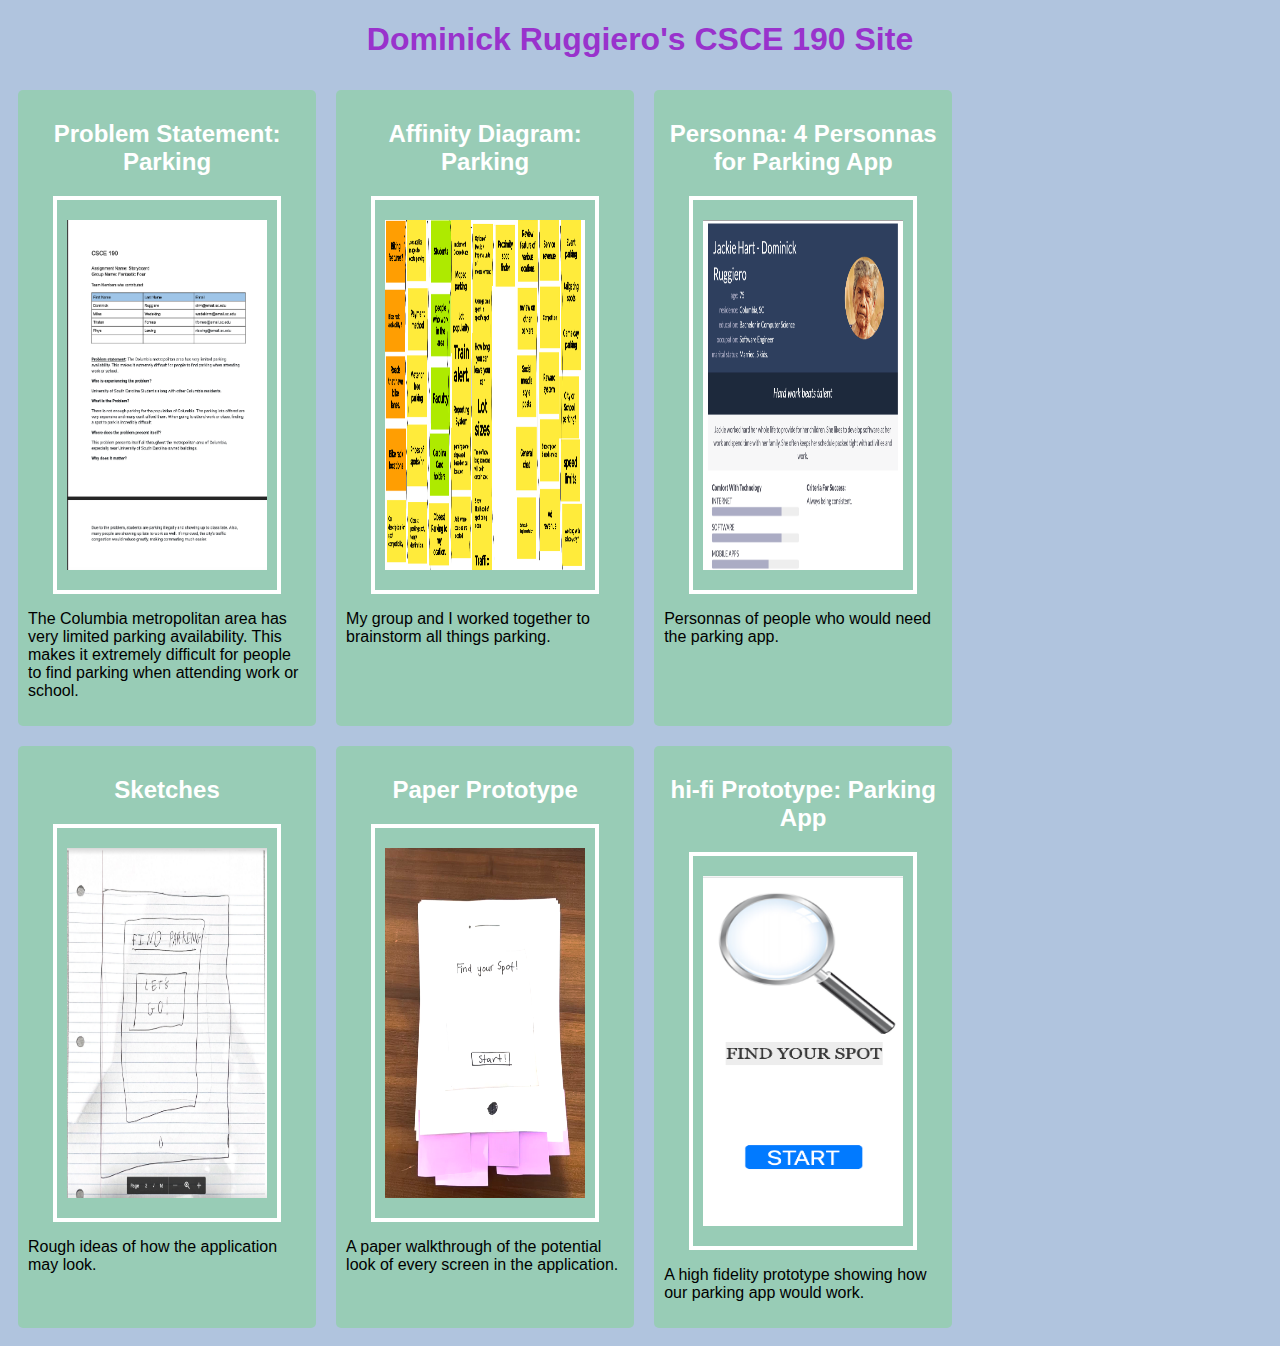
<file: index.html>
<!DOCTYPE html>
<html>
    <head>
        <title>CSCE 190: Dominick Ruggiero</title>
        <link rel="stylesheet" href="styles.css">
    </head>
    <body>
        <h1>Dominick Ruggiero's CSCE 190 Site</h1>
        <div class="assignments">
            <section class="assignment">
                <a href="files/CSCE 190 Group project.pdf"><h2>Problem Statement: Parking</h2></a>
                <a href="files/CSCE 190 Group project.pdf"><img src="images/CSCE190Doc.png" width="350" height="350"></a>
                <p>
                    The Columbia metropolitan area has very limited parking availability. This makes it extremely difficult for people to find parking when attending work or school. 
                </p>
            </section>
    
            <!-- Affinity Diagram-->
            <section class="assignment">
                <a href="files/AffinityDiagram.pdf"><h2>Affinity Diagram: Parking</h2></a>
                <a href="files/AffinityDiagram.pdf"><img src="images/AffinityDiagram.png" width="350" height="350"></a>
                <p>
                    My group and I worked together to brainstorm all things parking.
                </p>
            </section>
    
            <!-- Personna Assignment-->
            <section class="assignment">
                <a href="files/190Personas.pdf"><h2>Personna: 4 Personnas for Parking App</h2></a>
                <a href="files/190Personas.pdf"><img src="images/Personna.png" width="350" height="350"></a>
                <p>
                    Personnas of people who would need the parking app.
                </p>
            </section>
            <!-- Sketches Assignment-->
            <section class="assignment">
                <a href="files/CSCE190TeamSketches.pdf"><h2>Sketches</h2></a>
                <a href="files/CSCE190TeamSketches.pdf"><img src="images/csce190sketches.png" width="350" height="350"></a>
                <p>
                    Rough ideas of how the application may look.
                </p>
            </section>
            <!-- Protoype Assignment-->
            <section class="assignment">
                <a href="https://youtu.be/-T-vB_4AljY"><h2>Paper Prototype</h2></a>
                <a href="https://youtu.be/-T-vB_4AljY"><img src="images/Prototyping.png" width="350" height="350"></a>
                <p>
                    A paper walkthrough of the potential look of every screen in the application.
                </p>
            </section>
            <!-- hi-fi Assignment-->
            <section class="assignment">
                <a href="files/hifiProto/preview.html"><h2>hi-fi Prototype: Parking App</h2></a>
                <a href="files/hifiProto/preview.html"><img src="images/Proto.png" width="350" height="350"></a>
                <p>
                    A high fidelity prototype showing how our parking app would work.
                </p>
            </section>
        </div>
    </body>
</html>
</file>
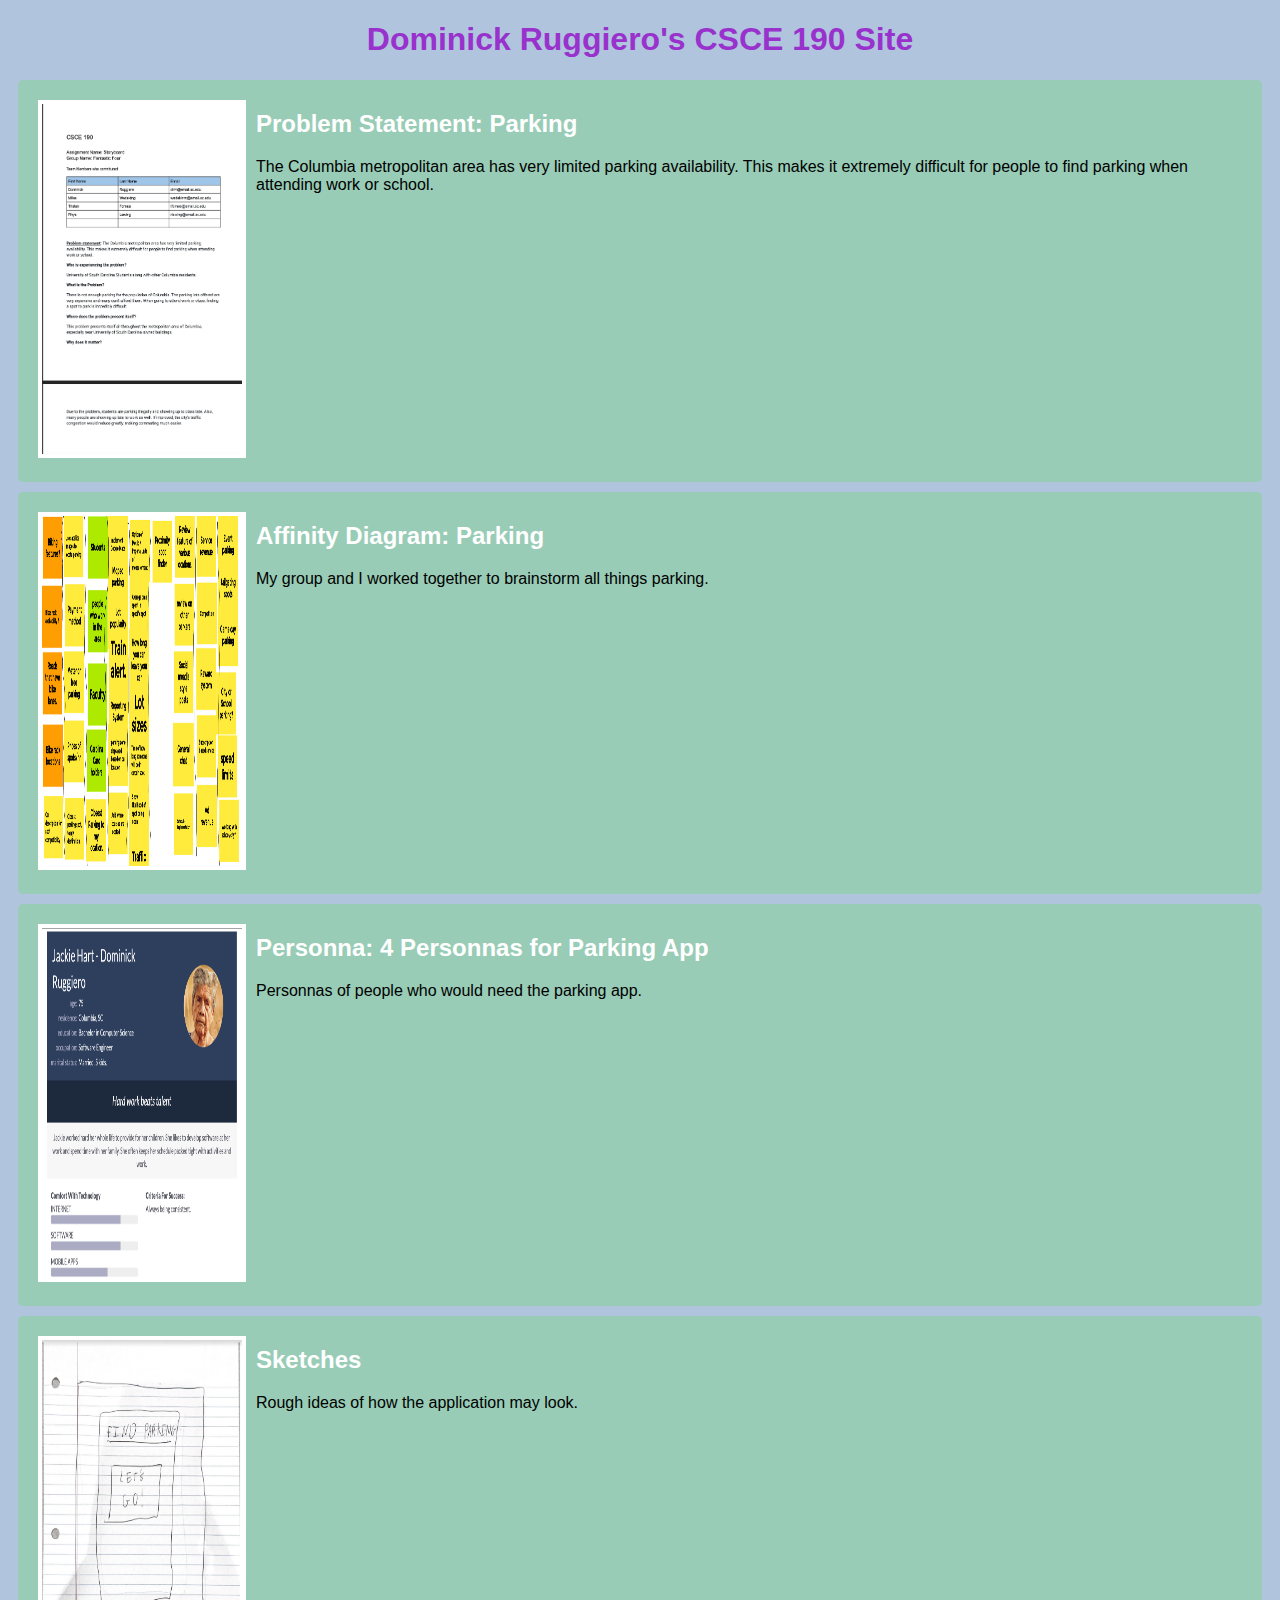
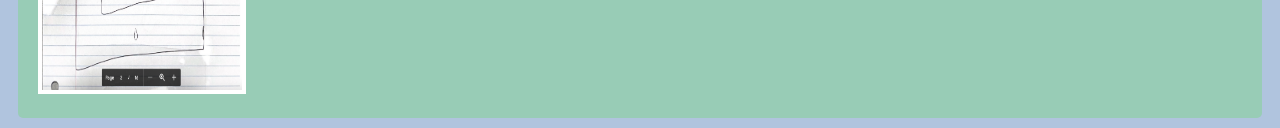
<file: CSCE 190/index.html>
<!DOCTYPE html>
<html>
    <head>
        <title>CSCE 190: Dominick Ruggiero</title>
        <link rel="stylesheet" href="styles.css">
    </head>
    <body>
        <h1>Dominick Ruggiero's CSCE 190 Site</h1>

        <!-- Problem Statement Assignment-->
        <section class="assignment">
            <a href="files/CSCE 190 Group project.pdf"><img src="images/CSCE190Doc.png" width="350" height="350"></a>
            <section class ="ass-details">
                <a href="files/CSCE 190 Group project.pdf"><h2>Problem Statement: Parking</h2></a>
                <p>
                    The Columbia metropolitan area has very limited parking availability. This makes it extremely difficult for people to find parking when attending work or school. 
                </p>
            </section>
        </section>

        <!-- Affinity Diagram-->
        <section class="assignment">
            <a href="files/AffinityDiagram.pdf"><img src="images/AffinityDiagram.png" width="350" height="350"></a>
            <section class="ass-dtails">
                <a href="files/AffinityDiagram.pdf"><h2>Affinity Diagram: Parking</h2></a>
                <p>
                    My group and I worked together to brainstorm all things parking.
                </p>
            </section>
        </section>

        <!-- Personna Assignment-->
        <section class="assignment">
            <a href="files/190Personas.pdf"><img src="images/Personna.png" width="350" height="350"></a>
            <section class="ass-dtails">
                <a href="files/190Personas.pdf"><h2>Personna: 4 Personnas for Parking App</h2></a>
                <p>
                    Personnas of people who would need the parking app.
                </p>
            </section>
        </section>
        <!-- Sketches Assignment-->
        <section class="assignment">
            <a href="files/CSCE190TeamSketches.pdf"><img src="images/csce190sketches.png" width="350" height="350"></a>
            <section class="ass-dtails">
                <a href="files/CSCE190TeamSketches.pdf"><h2>Sketches</h2></a>
                <p>
                    Rough ideas of how the application may look.
                </p>
            </section>
        </section>
    </body>
</html>
</file>
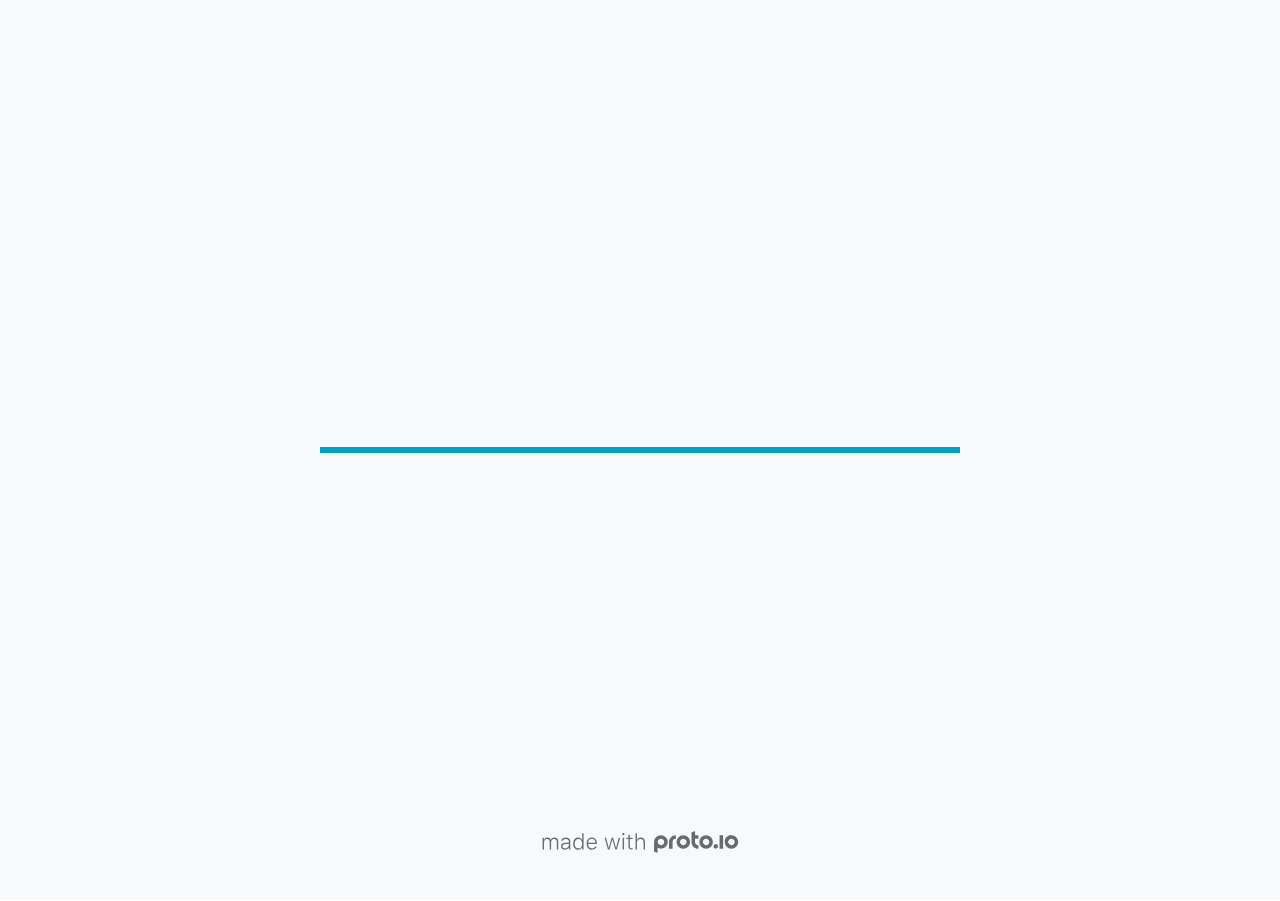
<file: hifiProto/src/index.html>
<!DOCTYPE HTML>
	<head>

		<meta charset="utf-8">

		<title>Parking App - Proto.io</title>

		
			<meta name="HandheldFriendly" content="True">
			<meta name="MobileOptimized" content="390"> 

			
			
			
			<meta name="viewport" content="minimum-scale=1.00, maximum-scale=1.00, initial-scale=1.00, user-scalable=no, shrink-to-fit=no" />

			
				<meta name="apple-mobile-web-app-capable" content="yes" />
				<meta name="apple-mobile-web-app-status-bar-style" content="black-translucent" />
			

			<meta name="format-detection" content="telephone=no">


			

            
            <link rel="icon" sizes="192x192" href="./src/assets/branding/android-icon-hires.png">
            <link rel="icon" sizes="128x128" href="./src/assets/branding/android-icon.png">

            
            <link href="./src/assets/branding/apple-touch-icon-retina180.png" sizes="180x180" rel="apple-touch-icon">

            
            <link href="./src/assets/branding/apple-touch-icon-retina.png" sizes="114x114" rel="apple-touch-icon">

            
            <link href="./src/assets/branding/apple-touch-icon.png" sizes="57x57" rel="apple-touch-icon">

            
            <link href="./src/assets/branding/startup.png" media="(device-width: 320px)" rel="apple-touch-startup-image">

            
            <link href="./src/assets/branding/startup-retina.png" media="(device-width: 320px) and (device-height: 480px) and (-webkit-device-pixel-ratio: 2)" rel="apple-touch-startup-image">

            
            <link href="./src/assets/branding/startup-568.png" media="(device-width: 320px) and (device-height: 568px) and (-webkit-device-pixel-ratio: 2)" rel="apple-touch-startup-image">

            
            <link href="./src/assets/branding/startup-retina-6.png" media="(device-width: 375px) and (device-height: 667px) and (orientation: portrait) and (-webkit-device-pixel-ratio: 2)" rel="apple-touch-startup-image">

            
            <link href="./src/assets/branding/startup-retina-6plus.png" media="(device-width: 414px) and (device-height: 736px) and (orientation: portrait) and (-webkit-device-pixel-ratio: 3)" rel="apple-touch-startup-image">

            
            <link href="./src/assets/branding/startup-retina-6plus-landscape.png" media="(device-width: 414px) and (device-height: 736px) and (orientation: landscape) and (-webkit-device-pixel-ratio: 3)" rel="apple-touch-startup-image">

            
            <link href="./src/assets/branding/startup-ipad.png" media="(device-width: 768px) and (orientation: portrait)" rel="apple-touch-startup-image">

            
            <link href="./src/assets/branding/startup-ipad-landscape.png" media="(device-width: 768px) and (orientation: landscape)" rel="apple-touch-startup-image">

            
            <link href="./src/assets/branding/startup-ipad-retina.png" media="(device-width: 768px) and (orientation: portrait) and (-webkit-device-pixel-ratio: 2)" rel="apple-touch-startup-image">

            
            <link href="./src/assets/branding/startup-ipad-landscape-retina.png" media="(device-width: 768px) and (orientation: landscape) and (-webkit-device-pixel-ratio: 2)" rel="apple-touch-startup-image">

            
            <link href="./src/assets/branding/startup-ipad-pro.png" media="(device-width: 1024px) and (orientation: portrait) and (-webkit-device-pixel-ratio: 2)" rel="apple-touch-startup-image">

            
            <link href="./src/assets/branding/startup-ipad-pro-landscape.png" media="(device-width: 1024px) and (orientation: landscape) and (-webkit-device-pixel-ratio: 2)" rel="apple-touch-startup-image">

			<meta http-equiv="cleartype" content="on"> 


			 
		    <script type="text/javascript" src="./scripts/plugins/jquery/jquery.js"></script>

			
				<link rel="stylesheet" href="./stylesheets/player-export.css" />
				<script type="text/javascript" src="./scripts/player-export.js"></script>
			

			
			<script type="text/javascript" src="./libraries/common/components.js"></script> 
			<link type="text/css" rel="Stylesheet" href="./libraries/common/components.1.00.css" /> 

			
					<script type="text/javascript" src="./libraries/ios9/components.js"></script> 
					<link type="text/css" rel="Stylesheet" href="./libraries/ios9/components.1.00.css" /> 
				
				<script type="text/javascript" src="./data/data.js"></script> 
			
					<script type="text/javascript" src="./scripts/plugins/lottie/lottie.min.js"></script> 
					<script type="text/javascript" src="./bodymovin/bodymovinAnimations.js"></script> 

		<style>
			body { width: 390px; height: 844px; }
			.landscape, .landscape .prx-page { min-height: 390px; }
			.portrait, .portrait .prx-page { min-height: 844px; }
		</style>

		<script type="text/javascript">

			prx.ver = '6.8.11.0';
			prx.url.account = 'https://rhyslitaao.proto.io';
			prx.url.staticassets = 'https://gal.proto.io';
			prx.url.devices = 'https://dteyv52hbg2at.cloudfront.net/devices';
			prx.url.static = 'https://dteyv52hbg2at.cloudfront.net';
			prx.url.siteurl = 'proto.io';
			prx.url.crossmsg = 'https://rhyslitaao.proto.io';

			prx.nodejsassetsserver = {};
			prx.nodejsassetsserver.host = ".proto.io";
			prx.nodejsassetsserver.subdomainprefix = "https://a3";
			prx.nodejsassetsserver.maxsubdomains = "20";

			prx.device_library = 'ios9';
			prx.devices[prx.device] = {
				name: prx.device
				,defaultOrientation: 'portrait'
				,portrait_applies: 1 //new
				,portrait: [390,844]
				,landscape_applies: 1 //new
				,landscape: [844,390]
				,allow_orientation_change: 1 //new
				,statusbar_skin: 'default' // new
				,statusbarheightportrait: 0
				,statusbarheightlandscape: 0
				,navigationbar_skin: 'default' //new
				,navigationbarheightportrait: 0
				,navigationbarheightlandscape: 0
				,normalportrait: [390,844]
				,normallandscape: [844,390]
				,device_s3bucket: 'd745dfc1-3990-4cd7-b321-932497072f14'
				,dpr: '1.00'
				,deviceType: "iphone13"
                ,showiPhoneXNotch: false
                ,hasCustomSkinNotch: false
				,appleWatchRoundedCorners: false
				,scrollType: "default"
				,initialscale: 1.00
				,targetdensitydpi: "device-dpi"
			}
			// save a copy of the device in the player state
			prx.currentPlayerStatus.projectDevice = prx.toolbox.clone(prx.devices[prx.device]);
			prx.currentPlayerStatus.targetDevice = {"ISANDROIDTABLET":0,"ISIPOD":0,"ISCHROME":0,"ISIOS":1,"ISMSIE":0,"ISMOZILLA":0,"isAndroid-Pad":0,"ISOPERA":0,"ISWEBKIT":0,"SOSVERSION":{"CBUILDVER":"","CMAJORVER":"","CMINORVER":"","CTEXT":"","IMINORVER":0,"IMAJORVER":0,"IBUILDVER":0},"ISIPAD":0,"ISMOBILE":1,"ISSAFARI":0,"ISIPHONE":1,"ISWINDOWS":0,"ISWINDOWSTOUCH":0,"ISDEVICE":1,"ISANDROID":0,"ISCUSTOM":0};
			prx.releaseChannel = 'stable';

			prx.projectsettings.id = 'fe45521c-d3ae-43a8-8956-599865904260';
			prx.projectsettings.s3b = 'rhyslitaao-1387209-a71f412d-f859-3456-6e04eddd01c848e8';
			prx.projectsettings.account = 'rhyslitaao';
			prx.projectsettings.statusbar = '0'; 
			prx.projectsettings.statusbarapplies = '0';
			prx.projectsettings.navigationbar = '0';
			prx.projectsettings.navigationbarapplies = '0';
			prx.projectsettings.initialpageid = -1;
			
			
			prx.projectsettings.flashactions = 1;
			prx.projectsettings.gatrackingcode = '';

			prx.export2html = '1' == true;
			prx.mobPlayer = 0;

			prx.user.country = 'US';

			prx.s3Links = []; 
			var sLinkedAssets = [];
			

			prx.csrf_token = '2E24FC630E0B851119CED676899DB3E9D7EE277406B19DB60D44F397826A51B9';

            

            
                            prx.assetsAccessToken = "eyJ0eXAiOiJKV1QiLCJhbGciOiJIUzI1NiJ9.eyJkIjp7InVpZCI6Ii0xIiwicHJvamVjdF9pZCI6ImZlNDU1MjFjLWQzYWUtNDNhOC04OTU2LTU5OTg2NTkwNDI2MCJ9LCJ2IjowLCJleHAiOjE2Njg5NjQwNjAsImlhdCI6MTY2ODc4NDA2MH0.0cpPUOg90nyM4hy51PFg-EJuDOESVZRq6lcbf2u3VDk";

			prx.iniPlayer.iniPreLoad();

		</script>
	</head>

	

			<body class="player device-cursor-touch mobile-device-true " " id="mbd" >

				
				<div id="window-wrapper">
					<div id="dragarea"></div>
					<div id="statusbar"></div>
					<div id="underlay" style=""></div>

					<div class="prx-page" data-role="page" id="p-1" data-id="1"></div>
					
								<div class="prx-page" data-role="page" id="p-3" data-id="3"></div>
							
								<div class="prx-page" data-role="page" id="p-5" data-id="5"></div>
							
								<div class="prx-page" data-role="page" id="p-7" data-id="7"></div>
							
								<div class="prx-page" data-role="page" id="p-8" data-id="8"></div>
							
								<div class="prx-page" data-role="page" id="p-9" data-id="9"></div>
							
								<div class="prx-page" data-role="page" id="p-10" data-id="10"></div>
							
								<div class="prx-page" data-role="page" id="p-11" data-id="11"></div>
							
								<div class="prx-page" data-role="page" id="p-12" data-id="12"></div>
							
								<div class="prx-page" data-role="page" id="p-13" data-id="13"></div>
							
					<div id="navigationbar"></div>
					<div id="overlay"></div>
					<div id="trash"></div>
					<div id="quick-audios"></div>
				</div>

				 
			<div id="loader-wrapper">
				
				<div class="progress">
					<div class="progress-bar"></div>
				</div>
				<div id="poweredby"></div>
			</div>
			


			</body>
		

</html>
</file>
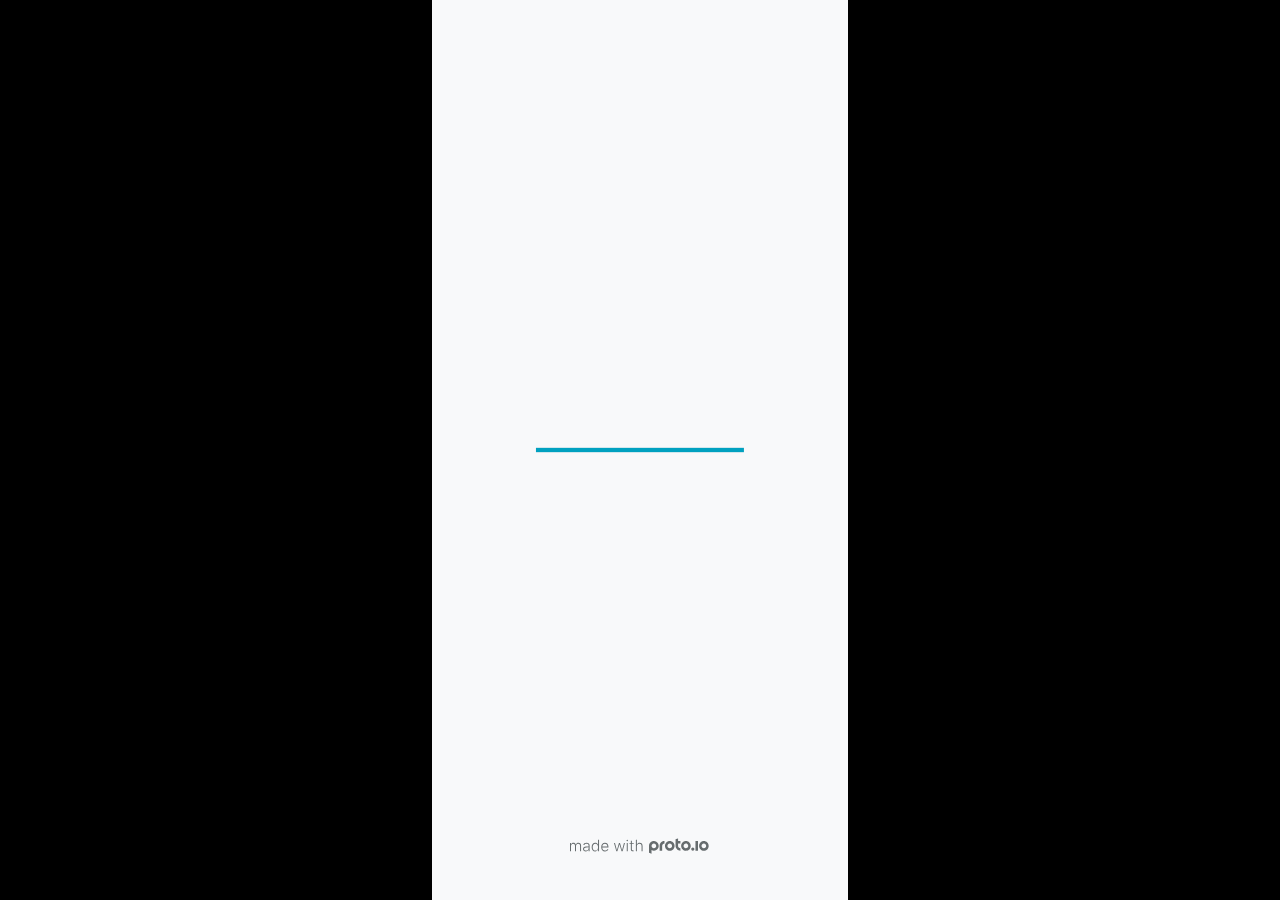
<file: hifiProto/fullscreen.html>
<!DOCTYPE HTML>
	<head>
		<meta charset="utf-8">

        
			<meta name="HandheldFriendly" content="True">
			<meta name="MobileOptimized" content="390"> 

			
			
			
			<meta name="viewport" content="minimum-scale=1, maximum-scale=1, initial-scale=1, user-scalable=no, shrink-to-fit=no" />

			
				<meta name="apple-mobile-web-app-capable" content="yes" />
				<meta name="apple-mobile-web-app-status-bar-style" content="black-translucent" />
			

			<meta name="format-detection" content="telephone=no">


			

            
            <link rel="icon" sizes="192x192" href="./src/assets/branding/android-icon-hires.png">
            <link rel="icon" sizes="128x128" href="./src/assets/branding/android-icon.png">

            
            <link href="./src/assets/branding/apple-touch-icon-retina180.png" sizes="180x180" rel="apple-touch-icon">

            
            <link href="./src/assets/branding/apple-touch-icon-retina.png" sizes="114x114" rel="apple-touch-icon">

            
            <link href="./src/assets/branding/apple-touch-icon.png" sizes="57x57" rel="apple-touch-icon">

            
            <link href="./src/assets/branding/startup.png" media="(device-width: 320px)" rel="apple-touch-startup-image">

            
            <link href="./src/assets/branding/startup-retina.png" media="(device-width: 320px) and (device-height: 480px) and (-webkit-device-pixel-ratio: 2)" rel="apple-touch-startup-image">

            
            <link href="./src/assets/branding/startup-568.png" media="(device-width: 320px) and (device-height: 568px) and (-webkit-device-pixel-ratio: 2)" rel="apple-touch-startup-image">

            
            <link href="./src/assets/branding/startup-retina-6.png" media="(device-width: 375px) and (device-height: 667px) and (orientation: portrait) and (-webkit-device-pixel-ratio: 2)" rel="apple-touch-startup-image">

            
            <link href="./src/assets/branding/startup-retina-6plus.png" media="(device-width: 414px) and (device-height: 736px) and (orientation: portrait) and (-webkit-device-pixel-ratio: 3)" rel="apple-touch-startup-image">

            
            <link href="./src/assets/branding/startup-retina-6plus-landscape.png" media="(device-width: 414px) and (device-height: 736px) and (orientation: landscape) and (-webkit-device-pixel-ratio: 3)" rel="apple-touch-startup-image">

            
            <link href="./src/assets/branding/startup-ipad.png" media="(device-width: 768px) and (orientation: portrait)" rel="apple-touch-startup-image">

            
            <link href="./src/assets/branding/startup-ipad-landscape.png" media="(device-width: 768px) and (orientation: landscape)" rel="apple-touch-startup-image">

            
            <link href="./src/assets/branding/startup-ipad-retina.png" media="(device-width: 768px) and (orientation: portrait) and (-webkit-device-pixel-ratio: 2)" rel="apple-touch-startup-image">

            
            <link href="./src/assets/branding/startup-ipad-landscape-retina.png" media="(device-width: 768px) and (orientation: landscape) and (-webkit-device-pixel-ratio: 2)" rel="apple-touch-startup-image">

            
            <link href="./src/assets/branding/startup-ipad-pro.png" media="(device-width: 1024px) and (orientation: portrait) and (-webkit-device-pixel-ratio: 2)" rel="apple-touch-startup-image">

            
            <link href="./src/assets/branding/startup-ipad-pro-landscape.png" media="(device-width: 1024px) and (orientation: landscape) and (-webkit-device-pixel-ratio: 2)" rel="apple-touch-startup-image">

			<meta http-equiv="cleartype" content="on"> 


			

		<title>Parking App - Proto.io player</title>

		
				<link type="text/css" rel="stylesheet" href="./src/stylesheets/preview-letterbox-min.css">
				<script type="text/javascript" src="./src/scripts/preview-letterbox-min.js"></script>
			

		<script type="text/javascript">
			var prx = window.prx || {};
			prx.letterboxmode = true;
			prx.orientation = 'portrait';
			prx.orientations = {};
			prx.orientations.portrait = 1;
			prx.orientations.landscape = 1;
			prx.project = {};
			prx.project.id = 'fe45521c-d3ae-43a8-8956-599865904260';
			prx.project.title = 'Parking App';
			prx.project.version = 0;
			prx.project.livepreview = 0;
			prx.project.account = "rhyslITAAO";
			prx.activePage = {};
			
				prx.user = false;
			
			prx.flashactions = 1;

			prx.device_library = 'ios9';
			prx.device = {
					name: prx.device
					,caption: "iPhone 13"
					,defaultOrientation: 'portrait'
					,portrait_applies: 1 //new
					,portrait: [390,844]
					,landscape_applies: 1 //new
					,landscape: [844,390]
					,allow_orientation_change: 1 && 1 //new

			}

			prx.url.crossmsg = 'https://rhyslITAAO.proto.io';
			prx.ver = '6.8.11.0';
			prx.exitFullScreenUrl = 'https://rhyslITAAO.proto.io/player/index.cfm?id=fe45521c-d3ae-43a8-8956-599865904260';
			prx.openURL = '';
			prx.downloadURL = '';

			
		</script>

		

	</head>

	<body>

		
				<iframe id="pio-playerframe" src="./src/index.html" scrolling="NO" style="width: 390px; height: 844px;" webkitAllowFullScreen mozallowfullscreen allowFullScreen allowvr allow="autoplay"></iframe>
				
						<script type="text/javascript">
							// remove parameter from address bar immediately if no changes
							let url = new URL(window.location.href);
							url.searchParams.delete('hc');
							url.searchParams.delete('ap');
							window.history.replaceState({}, document.title, url.toString());
						</script>
					
	</body>

</html>
</file>
<file: styles.css>
body{
    background: #B0C4DE;
    font-family:Arial, Helvetica, sans-serif;
}
.assignments{
    display:flex;
    flex-wrap:wrap;
}
.assignment{
    width:22%;
    padding:10px;
    margin:10px;
    background:#98CCB6;
    border-radius:5px;
}

.assignment img{
    width:200px;
    margin:10px;
    padding:20px 10px;
    border:4px solid #FFF;
    display:block;
    margin:auto;
}
.assignment img:hover{
    border:4px dashed #F25C69;
}

h1 {
    color: darkorchid;
    text-align:center;
}
h1:hover{
    color: #F25C69;
}
h2{
    text-align:center; 
}
a{
    text-decoration:none;
    color:#FFF;
}
a:hover{
    color:#F25C69;
}
</file>
<file: CSCE 190/styles.css>
body{
    background: #B0C4DE;
    font-family:Arial, Helvetica, sans-serif;
}

.assignment{
    display:flex;
    padding:10px;
    margin:10px;
    background:#98CCB6;
    border-radius:5px;
}

.assignment img{
    width:200px;
    margin:10px;
    border:4px solid #FFF;
}
.assignment img:hover{
    border:4px dashed #F25C69;
}

h1 {
    color: darkorchid;
    text-align:center;
}
h1:hover{
    color: #F25C69;
}
a{
    text-decoration:none;
    color:#FFF;
}
a:hover{
    color:#F25C69;
}
</file>
<file: hifiProto/src/stylesheets/player-export.css>
/*!
 * 
 *                                                                       
 *                              ::;;;;                                   
 *    ::,,,,::    ::,,  ,,,,::::::11ii::,,::,,,,::      ::::,,::,,,,::   
 *  ,,111111ii,,::1111::111111ii::111111::111111ii,,    ii11,,ii111111,, 
 *  11ii::;;11;;ii11::iiii::;;11;;11ii::ii11::::11ii    ii11;;11;;::ii11 
 *  11;;  ::11ii11;;::11ii  ::11ii11ii,,iiii..  iiii    ii11;;11::  ;;11 
 *  1111;;ii11;;11;;,,ii11::ii11;;ii11;;;;11;;;;11;;;;;;ii11::11ii;;11ii 
 *  11111111;;::11;;  ::ii1111;;  ::ii11::ii1111ii::11ii;;11,,;;1111ii:: 
 *  11;;,,::  ,,::,,      ::,,        ::::  ::::    ,,,,::::    ::,,     
 *  ;;;;                                                                 
 *                                                                       
 *  Build: 11/8/2022, 10:20:15 AM
 */

/*!
 * Waves v0.5.5
 * http://fian.my.id/Waves
 *
 * Copyright 2014 Alfiana E. Sibuea and other contributors
 * Released under the MIT license
 * https://github.com/fians/Waves/blob/master/LICENSE
 */.mask-inner{position:relative;background-size:100% 100%;background-repeat:no-repeat}.mask-inner .mask-inner{transform:none!important}.mask-border .mborder,.mask-filter{height:100%;width:100%}.mask-border .mborder{border:1px solid hsla(0,0%,100%,.8);position:absolute;pointer-events:none}.mask-border .area-border{border:1px solid #00a1c0;left:0;top:0;position:absolute;transform-origin:0 0;box-sizing:border-box}.mask-border .mask-radius{width:100%;height:100%;overflow:hidden;position:absolute}.mask-border .mask-radius .mask-radius-border{position:relative;width:100%;height:100%;border:1px solid hsla(0,0%,100%,.8)}.mask-border.hide-handles .prx-resizable-handle{opacity:0;pointer-events:none!important}.mask-border.hide-handles .area-border{border:1px dashed #b4bcbf}.mask-wrapper{overflow:hidden;height:100%;pointer-events:none}.mask-wrapper.borderPos-inside{box-sizing:border-box}.mask-wrapper.borderPos-outside{width:100%;height:100%}.mask-wrapper.borderPos-outside .mask-inner{box-sizing:content-box}.mask-edit-mode-handles{pointer-events:none}.mask-edit-mode-handles.hide-handles .prx-resizable-handle,.mask-edit-mode-handles.hide-handles .prx-rotate-handle{opacity:0;pointer-events:none!important}.mask-edit-mode-handles.hide-handles .xborder{border-color:#b4bcbf!important}abbr,address,article,aside,audio,b,blockquote,body,caption,cite,code,dd,del,dfn,div,dl,dt,em,fieldset,figure,footer,form,h1,h2,h3,h4,h5,h6,header,hgroup,html,i,iframe,img,ins,kbd,label,legend,li,mark,menu,nav,object,ol,p,pre,q,samp,section,small,span,strong,sub,sup,table,tbody,td,tfoot,th,thead,time,tr,ul,var,video{margin:0;padding:0;border:0;outline:0;font-size:100%;background:transparent}article,aside,details,figcaption,figure,footer,header,hgroup,nav,section{display:block}audio,canvas,video{display:inline-block;*display:inline;*zoom:1}[hidden],audio:not([controls]){display:none}html{font-size:100%;-webkit-text-size-adjust:100%;-ms-text-size-adjust:100%}body{margin:0;font-size:13px}body,button,input,select,textarea{font-family:sans-serif;color:#222}a{color:#00e}a:visited{color:#551a8b}a:hover{color:#06e}a:focus{outline:thin dotted}a:active,a:hover{outline:0}abbr[title]{border-bottom:1px dotted}b,strong{font-weight:700}blockquote{margin:1em 40px}dfn{font-style:italic}hr{display:block;height:1px;border:0;border-top:1px solid #ccc;margin:1em 0;padding:0}ins{background:#ff9;text-decoration:none}ins,mark{color:#000}mark{background:#ff0;font-style:italic;font-weight:700}code,kbd,pre,samp{font-family:monospace,serif;_font-family:courier new,monospace;font-size:1em}pre{white-space:pre;white-space:pre-wrap;word-wrap:break-word}q{quotes:none}q:after,q:before{content:"";content:none}small{font-size:85%}sub,sup{font-size:75%;line-height:0;position:relative;vertical-align:baseline}sup{top:-.5em}sub{bottom:-.25em}ol,ul{margin:1em 0;padding:0 0 0 40px}dd{margin:0 0 0 40px}nav ol,nav ul{list-style:none;list-style-image:none;margin:0;padding:0}img{border:0;-ms-interpolation-mode:bicubic}svg:not(:root){overflow:hidden}figure,form{margin:0}fieldset{margin:0}fieldset,legend{border:0;padding:0}legend{*margin-left:-7px}button,input,select,textarea{font-size:100%;margin:0;vertical-align:baseline;*vertical-align:middle}button,input{line-height:normal;*overflow:visible}table button,table input{*overflow:auto}[role=button],button,input[type=button],input[type=reset],input[type=submit]{-webkit-appearance:button}input[type=checkbox],input[type=radio]{box-sizing:border-box;padding:0}input[type=search]{-webkit-appearance:textfield;-moz-box-sizing:content-box;-webkit-box-sizing:content-box;box-sizing:content-box}input[type=search]::-webkit-search-decoration{-webkit-appearance:none}button::-moz-focus-inner{border:0;padding:0}textarea{overflow:auto;vertical-align:top;resize:vertical}input:invalid,textarea:invalid{background-color:#f0dddd}table{border-collapse:collapse;border-spacing:0}td{vertical-align:top}.nocallout{-webkit-touch-callout:none}textarea[contenteditable]{-webkit-appearance:none}.gifhidden{position:absolute;left:-100%}.ir{display:block;border:0;text-indent:-999em;overflow:hidden;background-color:transparent;background-repeat:no-repeat;text-align:left;direction:ltr}.ir br{display:none}.hidden{display:none!important;visibility:hidden}.visuallyhidden{border:0;clip:rect(0 0 0 0);height:1px;margin:-1px;overflow:hidden;padding:0;position:absolute;width:1px}.visuallyhidden.focusable:active,.visuallyhidden.focusable:focus{clip:auto;height:auto;margin:0;overflow:visible;position:static;width:auto}.invisible{visibility:hidden}.clearfix:after,.clearfix:before{content:"";display:table}.clearfix:after{clear:both}.clearfix{*zoom:1}@media print{*{background:transparent!important;color:#000!important;text-shadow:none!important;filter:none!important;-ms-filter:none!important}a,a:visited{text-decoration:underline}a[href]:after{content:" (" attr(href) ")"}abbr[title]:after{content:" (" attr(title) ")"}.ir a:after,a[href^="#"]:after,a[href^="javascript:"]:after{content:""}blockquote,pre{border:1px solid #999;page-break-inside:avoid}thead{display:table-header-group}img,tr{page-break-inside:avoid}img{max-width:100%!important}@page{margin:.5cm}h2,h3,p{orphans:3;widows:3}h2,h3{page-break-after:avoid}}#eval-iframe{display:none}body{-webkit-appearance:none;-webkit-box-flex:1;-webkit-touch-callout:none;-webkit-tap-highlight-color:rgba(0,0,0,0)}*{-webkit-user-select:none;-khtml-user-select:none;-moz-user-select:-moz-none;-o-user-select:none;user-select:none}input,textarea{-webkit-user-select:text;-khtml-user-select:text;-moz-user-select:text;-o-user-select:text;user-select:text}#dragarea{font-family:Helvetica,Arial,sans-serif;text-align:left}.text{height:95%;overflow:auto}.wrap{overflow:hidden}.pos,.spos{position:absolute}.action-highlight{position:absolute;top:0;left:0;height:100%;width:100%;background:rgba(255,255,0,.5);background:rgba(64,208,255,.3);opacity:0;pointer-events:none;-webkit-transition:opacity .2s ease-in;transition:opacity .2s ease-in;border:2px solid #40c8f4;padding:3px;box-sizing:border-box}.action-highlight-simple-visible,.action-highlight-visible{opacity:1}#appModeNote{background-color:#333;border-top:5px solid #000;bottom:0;color:#f0f0f0;display:none;font-family:helvetica;left:0;padding:10px 0;position:fixed;text-align:center;width:100%}#appModeNote em{display:block;font-size:20px;font-weight:700;line-height:26px}#appModeNote span{display:block;font-size:14px;line-height:20px}.hidden{display:none}.prx-page.loadedFrom{display:block}.prx-page.loadedTo{z-index:999999}.prx-page.loadedTo-1{z-index:10000000}.prx-page.loadedTo-2{z-index:10000001}.prx-page.loadedTo-3{z-index:10000002}.prx-page.loadedTo-4{z-index:10000003}.prx-page.loadedTo-5{z-index:10000004}.prx-page.loadedTo-6{z-index:10000005}.prx-page.loadedTo-7{z-index:10000006}.prx-page.loadedTo-8{z-index:10000007}.prx-page.loadedTo-9{z-index:10000008}.prx-page.loadedTo-10{z-index:10000009}.prx-page.loadedTo-11{z-index:10000010}.prx-page.loadedTo-12{z-index:10000011}.prx-page.loadedTo-13{z-index:10000012}.prx-page.loadedTo-14{z-index:10000013}.prx-page.loadedTo-15{z-index:10000014}.prx-page.loadedTo-16{z-index:10000015}.prx-page.loadedTo-17{z-index:10000016}.prx-page.loadedTo-18{z-index:10000017}.prx-page.loadedTo-19{z-index:10000018}.prx-page.loadedTo-20{z-index:10000019}.prx-page.loadedTo-21{z-index:10000020}.prx-page.loadedTo-22{z-index:10000021}.prx-page.loadedTo-23{z-index:10000022}.prx-page.loadedTo-24{z-index:10000023}.prx-page.loadedTo-25{z-index:10000024}.prx-page.loadedTo-26{z-index:10000025}.prx-page.loadedTo-27{z-index:10000026}.prx-page.loadedTo-28{z-index:10000027}.prx-page.loadedTo-29{z-index:10000028}.prx-page.loadedTo-30{z-index:10000029}#navigationbar,#statusbar{background:transparent 0 0;display:block;width:100%;border:0;top:0;position:fixed;z-index:1}#loader-wrapper{background:#f8f9fa;height:100%;left:0;position:fixed;top:0;width:100%;z-index:99999;font-size:11px}#loader-wrapper .progress{position:absolute;top:50%;left:50%;transform:translate(-50%,-50%);-ms-transform:translate(-50%,-50%);-webkit-transform:translate(-50%,-50%);width:50%;height:4px;background-color:#ddd}#loader-wrapper .progress-bar{position:relative;width:0;height:4px;-webkit-transition:.4s linear;-moz-transition:.4s linear;-o-transition:.4s linear;transition:.4s linear;-webkit-transition-property:width,background-color;-moz-transition-property:width,background-color;-o-transition-property:width,background-color;transition-property:width,background-color}#loader-wrapper .progress-bar:before,.progress-bar:after{content:"";position:absolute;top:0;left:0;right:0}#loader-wrapper .progress-bar:before{bottom:0;background-color:#ddd}#loader-wrapper .progress-bar:after{z-index:2;bottom:0;background:#00a1c0}#loader-wrapper #app-icon{position:absolute;top:50%;left:50%;transform:translate(-50%,-150%);-ms-transform:translate(-50%,-150%);-webkit-transform:translate(-50%,-150%);width:114px;height:114px}#loader-wrapper #poweredby{position:absolute;bottom:5%;left:50%;transform:translate(-50%);-ms-transform:translate(-50%);-webkit-transform:translate(-50%);width:100%;height:16px;background-image:url(/images/player/player-logo.svg);background-repeat:no-repeat;background-position:top;background-size:auto 200%;z-index:99999}body{-moz-transition:opacity .3s linear;-o-transition:opacity .3s linear;-webkit-transition:opacity .3s linear;transition:opacity .3s linear}.reloading{background:#fff!important;opacity:0}@media (min-width:481px) and (max-width:1079px){#loader-wrapper .progress,#loader-wrapper .progress-bar{height:4px}}@media (min-width:1080px){#loader-wrapper #poweredby{height:24px}#loader-wrapper .progress,#loader-wrapper .progress-bar{height:6px}}@media (width:1280px) and (height:768px){#loader-wrapper .progress,#loader-wrapper .progress-bar{height:2px}}.pointer-events-none{pointer-events:none!important}body .prx-page{-webkit-trans1form:translate3d(0,0,0)}.prx-page .type-symbol .box{-w1ebkit-transform:translateZ(0)}html{background:transparent}body{background:#fff;overflow:hidden}body.mobile-device-true *{-webkit-text-size-adjust:100%}body.mobile-device-false *{-webkit-text-size-adjust:initial}#window-wrapper{width:100%;height:100%;overflow:hidden;position:relative}#dragarea{background:transparent;display:none}#overlay,#quick-audios,#trash,#underlay{position:absolute;top:0;left:0}#quick-audios,#trash{display:none}.visible{display:block!important}.iScrollHorizontalScrollbar,.iScrollVerticalScrollbar{z-index:auto!important}.overlay{position:fixed;left:0;right:0;bottom:0;top:0}.ui-mobile-viewport-transitioning,.ui-mobile-viewport-transitioning .prx-page{o1verflow:visible!important}.box[style*="z-index:0;"],.box[style*="z-index: 0;"]{z-index:auto!important}.box[data-mpoverlay="1"]{pos1ition:fixed}#temp-for-external-link{display:none}#dragarea,html{background:transparent!important}.hide{display:none!important}*{outline:none}.ghost-component,.ghost-component *,.ghost-component .box *{pointer-events:none!important}#statusbar{position:fixed!important}.prx-page{position:absolute;display:none}.prx-page.prx-page-active,.prx-page[class*=prx-page-transitioning-]{display:block}.prx-page[class*=prx-page-transitioning-]{overflow:hidden}.prx-page.prx-page-transitioning-overlay-in-source,.prx-page.prx-page-transitioning-overlay-out-target{overflow:visible}.prx-page.prx-page-below{z-index:10}.prx-page.prx-page-above{z-index:20}#overlay{z-index:30}.prx-page.prx-page-transition-flip,.prx-page.prx-page-transition-turn{-webkit-backface-visibility:hidden;-moz-backface-visibility:hidden;backface-visibility:hidden}.prx-page.prx-page-transition-turn{-webkit-transform:translateZ(0);-moz-transform:translateZ(0);-webkit-transform-origin:0 center;-moz-transform-origin:0 center;transform-origin:0 center;transform:translateZ(0)}.prx-page.prx-page-transition-flow:not(.prx-page-transition-flow-overlay),.prx-page.prx-page-transition-overlay-top{box-shadow:0 0 20px rgba(0,0,0,.4)}.prx-page-above.prx-page-transition-notificationInWatchOS{transition:background-color .45s ease-out}.prx-page-above.prx-page-transition-notificationInWatchOS.prx-page-transition-notificationInWatchOS-notification-in{background-color:transparent!important;transition:background-color 0s ease-out}.device-cursor-touch,.device-cursor-touch *{cursor:url(/images/player/touch-cursor-64.png) 32 32,default!important;cursor:-webkit-image-set(url("/images/player/touch-cursor-64.png") 1x,url("/images/player/touch-cursor-64@2x.png") 2x) 32 32,default!important}.device-cursor-web,.device-cursor-web *{cursor:default}.device-cursor-web .delayedtap,.device-cursor-web .delayedtap *,.device-cursor-web .interaction-click,.device-cursor-web .interaction-click *,.device-cursor-web .interaction-tap,.device-cursor-web .interaction-tap *,.device-cursor-web .release,.device-cursor-web .release *,.device-cursor-web .touch,.device-cursor-web .touch *{cursor:pointer;cursor:hand}.device-cursor-web [data-component-type=text]{cursor:default}.device-cursor-web .move,.device-cursor-web .move *{cursor:move}.device-cursor-web input,.device-cursor-web textarea{cursor:text}.do-chrome-fix #window-wrapper{-webkit-perspective:1}.do-chrome-fix .pos{-webkit-backface-visibility:hidden;-webkit-transform:translateZ(0)}.do-chrome-fix *{-w1ebkit-transform:translateZ(0) scale(1) scaleX(1) skew(0deg,0deg) skewX(0deg) skewY(0deg) rotateX(0deg) rotateY(0deg) rotate(0deg)}.do-chrome-fix.dont-do-chrome-fix #window-wrapper{-webkit-perspective:none}.do-chrome-fix.dont-do-chrome-fix .pos{-webkit-backface-visibility:visible;-webkit-transform:none}.prx-page-transitioning:not(.prx-page-transitioning-overlay-in-source):not(.loadedFrom) [data-mpoverlay="1"]{display:none}#fps{position:fixed;z-index:9999;font-size:18px;top:20px;left:20px;background:rgba(0,0,0,.8);border-radius:6px;color:#fff;padding:3px 10px}#fps,.cbutton{pointer-events:none}.cbutton{position:absolute;display:inline-block;padding:0;border:none;background:none;color:#286aab;font-size:1.4em;overflow:visible;-webkit-transition:color .7s;transition:color .7s;-webkit-tap-highlight-color:rgba(0,0,0,0)}.cbutton.cbutton--click,.cbutton:focus{outline:none;color:#3c8ddc}.cbutton:after{position:absolute;width:100%;height:100%;border-radius:50%;content:"";opacity:0;pointer-events:none}.cbutton--effect-jelena:after{border:3px solid hsla(0,0%,82.7%,.7)}.cbutton--effect-jelena.cbutton--click:after{-webkit-animation:anim-effect-jelena .3s ease-out forwards;animation:anim-effect-jelena .3s ease-out forwards}@-webkit-keyframes anim-effect-jelena{0%{opacity:1;-webkit-transform:scale3d(.6,.6,1);transform:scale3d(.6,.6,1)}to{opacity:0;-webkit-transform:scale3d(1.2,1.2,1);transform:scale3d(1.2,1.2,1)}}@keyframes anim-effect-jelena{0%{opacity:1;-webkit-transform:scale3d(.5,.5,1);transform:scale3d(.5,.5,1)}to{opacity:0;-webkit-transform:scale3d(1.2,1.2,1);transform:scale3d(1.2,1.2,1)}}.cbutton--effect-sanja:after{background:hsla(0,0%,75.3%,.3)}.cbutton--effect-sanja.cbutton--click:after{-webkit-animation:anim-effect-sanja 1s ease-out forwards;animation:anim-effect-sanja 1s ease-out forwards}@-webkit-keyframes anim-effect-sanja{0%{opacity:1;-webkit-transform:scale3d(.5,.5,1);transform:scale3d(.5,.5,1)}25%{opacity:1;-webkit-transform:scaleX(1);transform:scaleX(1)}to{opacity:0;-webkit-transform:scaleX(1);transform:scaleX(1)}}@keyframes anim-effect-sanja{0%{opacity:1;-webkit-transform:scale3d(.5,.5,1);transform:scale3d(.5,.5,1)}25%{opacity:1;-webkit-transform:scaleX(1);transform:scaleX(1)}to{opacity:0;-webkit-transform:scaleX(1);transform:scaleX(1)}}#log{position:fixed;z-index:9999;font-size:24px;top:20px;right:20px;pointer-events:none}.watchOSscrollbars .iScrollVerticalScrollbar{position:fixed!important;width:12px!important;background-color:hsla(0,0%,100%,.3)!important;border-radius:8px!important;z-index:99999!important}.watchOSscrollbars .iScrollIndicator{background:#fff!important;border-radius:8px!important;left:2px!important;width:8px!important}.applewatch-rounded-corners{-webkit-clip-path:inset(0 0 0 0 round 63px);clip-path:inset(0 0 0 0 round 63px)}.group-action-prediv{position:absolute}.player .type-symbol.type-symbol-transparent .group-action-prediv{pointer-events:auto}.initialise-hidden-container{display:block!important;visibility:hidden!important}.a-enter-vr{height:0!important}.fullscreen-vr .prx-page{transform:none!important;position:fixed!important}

/*!
 * Waves v0.5.5
 * http://fian.my.id/Waves
 *
 * Copyright 2014 Alfiana E. Sibuea and other contributors
 * Released under the MIT license
 * https://github.com/fians/Waves/blob/master/LICENSE
 */.waves-effect{position:relative;overflow:hidden}.waves-effect.box{position:absolute}.waves-effect .waves-ripple{position:absolute;border-radius:50%;width:100px;height:100px;margin-top:-50px;margin-left:-50px;opacity:0;background-color:rgba(0,0,0,.2);pointer-events:none}.waves-effect.waves-light .waves-ripple{background-color:hsla(0,0%,100%,.4)}.waves-button,.waves-circle{-webkit-mask-image:-webkit-radial-gradient(circle,#fff 100%,#000 0);mask-image:radial-gradient(circle,#fff 100%,#000 0)}.waves-button,.waves-button-input,.waves-button:hover,.waves-button:link,.waves-button:visited{white-space:nowrap;vertical-align:middle;cursor:pointer;border:none;outline:none;color:inherit;background-color:transparent;font-size:14px;text-align:center;text-decoration:none;z-index:1}.waves-button{padding:10px 15px;border-radius:2px}.waves-button-input{margin:0;padding:10px 15px}.waves-input-wrapper{border-radius:2px;vertical-align:bottom}.waves-input-wrapper.waves-button{padding:0}.waves-input-wrapper .waves-button-input{position:relative;top:0;left:0;z-index:1}.waves-block{display:block}a.waves-effect .waves-ripple{z-index:-1}#loader-wrapper #poweredby{background-image:url(../images/player/player-logo.svg)!important}.device-cursor-touch,.device-cursor-touch *{cursor:url(../images/player/touch-cursor-64.png) 32 32,default!important;cursor:-webkit-image-set(url("../images/player/touch-cursor-64.png") 1x,url("../images/player/touch-cursor-64@2x.png") 2x) 32 32,default!important}
</file>
<file: hifiProto/src/libraries/common/components.1.00.css>
.type-shapes .shape-wrapper{width:100%;height:100%;-moz-box-sizing:border-box;-webkit-box-sizing:border-box;box-sizing:border-box;background-clip:content-box}.type-shapes .shapes-text-container{position:absolute;top:0;left:0;right:0;display:table;width:100%;height:100%;text-align:center}.type-shapes .shapes-text-container>span{display:table-cell;vertical-align:middle}.type-shapes svg{overflow:visible}.player .type-symbol{overflow:hidden}.player .type-symbol.symbol-scroll{-webkit-perspective:1000}.player .type-symbol.type-symbol-transparent{pointer-events:none !important}.player .type-symbol.type-symbol-transparent .box{pointer-events:auto}.type-symbol.fullscreen{transform:none !important;width:100vw !important;height:100vh !important}.type-symbol>.type-symbol-hover-message,.type-symbol.ui-draggable-dragging:hover>.type-symbol-hover-message,.type-symbol.prx-resizable-resizing:hover>.type-symbol-hover-message{display:none;position:absolute;color:#fff;font-family:Helvetica,Arial,sans-serif !important;background:rgba(0,0,0,.7);top:50%;left:50%;text-align:center;position:absolute;pointer-events:none;width:70px;height:30px;line-height:15px;font-size:10px !important;border-radius:3px;margin:-20px 0 0 -40px;padding:5px}.type-symbol:hover>.type-symbol-hover-message{display:block}.type-vrsymbol.fullscreen{transform:none !important;width:100vw !important;height:100vh !important}.type-vrsymbol.fullscreen canvas{width:100vw !important;height:100vh !important}.type-vrsymbol>.type-vrsymbol-hover-message,.type-vrsymbol.ui-draggable-dragging:hover>.type-vrsymbol-hover-message,.type-vrsymbol.prx-resizable-resizing:hover>.type-vrsymbol-hover-message{display:none;position:absolute;color:#fff;font-family:Helvetica,Arial,sans-serif !important;background:rgba(0,0,0,.7);top:50%;left:50%;text-align:center;position:absolute;pointer-events:none;width:70px;height:30px;line-height:15px;font-size:10px !important;border-radius:3px;margin:-20px 0 0 -40px;padding:5px}.type-vrsymbol:hover>.type-vrsymbol-hover-message{display:block}.type-text.v2-text .text-contents{o1verflow:hidden;width:100%;height:100%}.type-text.v2-text.box [data-editableProperty]{word-wrap:break-word !important}.type-text .autoresize{white-space:nowrap}.player .type-text .autoResize-true{white-space:nowrap}.type-richtext p{margin:0;line-height:normal}.type-rectangle .inner-rec{position:absolute;width:100%;height:100%;-moz-box-sizing:border-box;-webkit-box-sizing:border-box;box-sizing:border-box;background-clip:content-box}.type-rectangle .shapes-image-background{top:0;left:0;width:100%;height:100%;position:absolute;background-position:center;background-repeat:no-repeat}.type-rectangle[data-shape-type=oval] .shapes-image-background{border-radius:50%}.type-rectangle .shapes-text-container{display:table;width:100%;height:100%;text-align:center}.type-rectangle .shapes-text-container>span{display:table-cell;vertical-align:middle}.type-horizontalline .inner{width:100%;height:0}.type-verticalline .inner{width:0;height:100%}.type-actionarea .inner-rec{width:100%;height:100%}.type-actionarea .inner-rec div{width:100%;height:100%;background:#40c8f4;opacity:.4;-moz-box-sizing:border-box;-webkit-box-sizing:border-box;box-sizing:border-box}.type-actionarea .inner-rec div:before{content:" ";display:block;position:absolute;top:50%;left:50%;width:24px;height:24px;margin:-12px 0 0 -12px}.player .type-actionarea .inner-rec div{background:transparent}.player .type-actionarea .inner-rec div:before{background-image:none}.type-image,.type-image .type-image-wrapper{background:0 0 repeat;background-size:100% 100%;width:100%;height:100%;background-clip:content-box}.type-image .type-image-wrapper.type-image-svg{background:center center no-repeat;background-size:contain}.type-image .type-image-wrapper img{display:none}.player .type-image .type-image-wrapper.gif img{display:block !important;width:1px;height:1px;opacity:.1}.type-image.type-image-repeater,.type-image.type-image-repeater .type-image-wrapper{background-size:auto}.type-image .image-inner{width:100%;height:100%}.type-image .image-inner.borderPos-inside .type-image-wrapper{box-sizing:border-box;background-origin:border-box}.type-image .image-inner.borderPos-outside{display:-webkit-box;display:-moz-box;display:-ms-flexbox;display:-webkit-flex;display:flex;-moz-flex-flow:row;-ms-flex-flow:row;-webkit-flex-flow:row;flex-flow:row;-moz-box-orient:horizontal;-ms-box-orient:horizontal;-webkit-box-orient:horizontal;box-orient:horizontal;-ms-align-items:center;-webkit-align-items:center;align-items:center;-ms-box-align:center;-webkit-box-align:center;box-align:center;-ms-flex-align:center;-webkit-flex-align:center;flex-align:center;-ms-justify-content:center;-webkit-justify-content:center;justify-content:center;-ms-box-pack:center;-webkit-box-pack:center;box-pack:center;-ms-flex-pack:center;-webkit-flex-pack:center;flex-pack:center}.type-image .image-inner.borderPos-outside .type-image-wrapper{-ms-flex-shrink:0;-webkit-flex-shrink:0;flex-shrink:0;box-sizing:content-box}.type-image>.type-image-hover-message,.type-image.ui-draggable-dragging:hover>.type-image-hover-message,.type-image.prx-resizable-resizing:hover>.type-image-hover-message{display:none;position:absolute;color:#fff;font-family:Helvetica,Arial,sans-serif !important;background:rgba(0,0,0,.7);top:50%;left:50%;text-align:center;position:absolute;pointer-events:none;width:70px;height:30px;line-height:15px;font-size:10px !important;border-radius:3px;margin:-20px 0 0 -40px;padding:5px}.type-image:hover>.type-image-hover-message{display:block}.type-placeholder .bg{position:absolute;width:100%;height:100%;-moz-box-sizing:border-box;-webkit-box-sizing:border-box;box-sizing:border-box}.type-placeholder .diagonal{border:0px solid transparent;position:absolute;-moz-box-sizing:border-box;-webkit-box-sizing:border-box;box-sizing:border-box}.type-placeholder .diagonal1{-moz-transform-origin:0 0;-webkit-transform-origin:0 0;-o-transform-origin:0 0;transform-origin:0 0}.type-placeholder .diagonal2{-moz-transform-origin:right top;-webkit-transform-origin:right top;-o-transform-origin:right top;transform-origin:right top}.type-placeholder .contents{width:100%;height:100%;display:-webkit-box;display:-moz-box;display:-ms-flexbox;display:-webkit-flex;display:flex;-ms-justify-content:center;-webkit-justify-content:center;justify-content:center;-ms-box-pack:center;-webkit-box-pack:center;box-pack:center;-ms-flex-pack:center;-webkit-flex-pack:center;flex-pack:center;-ms-align-items:center;-webkit-align-items:center;align-items:center;-ms-box-align:center;-webkit-box-align:center;box-align:center;-ms-flex-align:center;-webkit-flex-align:center;flex-align:center}.type-placeholder .contents>span{display:inline-block}.type-placeholder .contents span[data-editableproperty]:empty{padding:0}.type-webview .webview-scroll-wrapper{width:100%;height:100%;-webkit-overflow-scrolling:touch;overflow:auto}.type-webview iframe{width:100%;height:100%;border:none}.type-html iframe{width:100%;height:100%;overflow:hidden;border:none}.type-animationtarget{position:relative}.type-animationtarget.type-animatiotarget-fixed-positioning{position:absolute}.type-animationtarget .animationtarget-circle{-moz-box-sizing:border-box;-webkit-box-sizing:border-box;box-sizing:border-box;width:0;height:0;position:absolute;top:0;left:0;border-radius:50%;display:none}.type-animationtarget .animationtarget-vertical{position:absolute;top:0}.type-animationtarget .animationtarget-horizontal{position:absolute;top:0%;left:0}.player .type-animationtarget{opacity:0 !important;pointer-events:none !important}.type-bannerad .bannerad-outer{display:table;height:100%;width:100%}.type-bannerad .bannerad-inner{display:table-cell;position:relative;text-align:center;vertical-align:middle;width:100%;background-size:100% 100%}.type-tooltip .tooltip-content-wrapper{width:100%;height:100%;position:relative}.type-tooltip .tooltip-content-wrapper .tooltip-outer{position:absolute;overflow:hidden}.type-tooltip .tooltip-content-wrapper .tooltip{position:absolute;-moz-transform:rotate(45deg);-webkit-transform:rotate(45deg);transform:rotate(45deg);filter:progid:DXImageTransform.Microsoft.Matrix(sizingMethod="auto expand", M11=0.7071067811865476, M12=-0.7071067811865475, M21=0.7071067811865475, M22=0.7071067811865476);-ms-filter:"progid:DXImageTransform.Microsoft.Matrix(SizingMethod='auto expand', M11=0.7071067811865476, M12=-0.7071067811865475, M21=0.7071067811865475, M22=0.7071067811865476)";-moz-box-sizing:border-box;-webkit-box-sizing:border-box;box-sizing:border-box}.type-tooltip .tooltip-content-wrapper .tooltip-content-outer{position:absolute;width:100%;height:100%;-moz-box-sizing:border-box;-webkit-box-sizing:border-box;box-sizing:border-box}.type-tooltip .tooltip-content-wrapper .tooltip-content{width:100%;height:100%;overflow:hidden;padding:10px;-moz-box-sizing:border-box;-webkit-box-sizing:border-box;box-sizing:border-box}.type-tooltip.verticalAlignCenter .tooltip-content{display:-webkit-box;display:-moz-box;display:-ms-flexbox;display:-webkit-flex;display:flex;-ms-box-align:center;-webkit-box-align:center;box-align:center;-ms-flex-align:center;-webkit-flex-align:center;flex-align:center;-ms-align-items:center;-webkit-align-items:center;align-items:center}.type-tooltip.verticalAlignCenter .tooltip-content .tooltip-text{width:100%}.type-vectoranimation .type-vectoranimation-wrapper{width:100%;height:100%}.type-vectoranimation .bodymovin,.type-vectoranimation .bodymovin-player{width:100%;height:100%}.type-vectoranimation .vector-inner{width:100%;height:100%}.type-vectoranimation .vector-inner.borderPos-inside .type-vectoranimation-wrapper{box-sizing:border-box;background-origin:border-box;overflow:hidden}.type-vectoranimation .vector-inner.borderPos-outside{display:-webkit-box;display:-moz-box;display:-ms-flexbox;display:-webkit-flex;display:flex;-moz-flex-flow:row;-ms-flex-flow:row;-webkit-flex-flow:row;flex-flow:row;-moz-box-orient:horizontal;-ms-box-orient:horizontal;-webkit-box-orient:horizontal;box-orient:horizontal;-ms-align-items:center;-webkit-align-items:center;align-items:center;-ms-box-align:center;-webkit-box-align:center;box-align:center;-ms-flex-align:center;-webkit-flex-align:center;flex-align:center;-ms-justify-content:center;-webkit-justify-content:center;justify-content:center;-ms-box-pack:center;-webkit-box-pack:center;box-pack:center;-ms-flex-pack:center;-webkit-flex-pack:center;flex-pack:center}.type-vectoranimation .vector-inner.borderPos-outside .type-vectoranimation-wrapper{-ms-flex-shrink:0;-webkit-flex-shrink:0;flex-shrink:0;box-sizing:content-box}.type-vectoranimation>.type-vectoranimation-hover-message,.type-vectoranimation.ui-draggable-dragging:hover>.type-vectoranimation-hover-message,.type-vectoranimation.prx-resizable-resizing:hover>.type-vectoranimation-hover-message{display:none;position:absolute;color:#fff;font-family:Helvetica,Arial,sans-serif !important;background:rgba(0,0,0,.7);top:50%;left:50%;text-align:center;position:absolute;pointer-events:none;width:70px;height:45px;line-height:15px;font-size:10px !important;border-radius:3px;margin:-27px 0 0 -40px;padding:5px}.type-vectoranimation:hover>.type-vectoranimation-hover-message{display:block}.type-basic-tabbar ul{margin:0;padding:0;list-style:none;height:100%}.type-basic-tabbar ul li{margin:0;padding:0;float:left;text-align:center;height:100%;position:relative}.type-basic-tabbar ul li:first-child{border-left:0 none !important}.type-basic-tabbar ul li input{display:none}.type-basic-tabbar ul li label{width:100%;height:100%;display:block}.type-basic-tabbar ul li label .icon-wrapper{width:100%;height:100%;display:block}.type-basic-tabbar ul li label .icon{height:100%;background-position:center center;background-repeat:no-repeat;background-size:auto 60%;-webkit-mask-size:auto 60%;mask-size:auto 60%;-webkit-mask-repeat:no-repeat;mask-repeat:no-repeat;-webkit-mask-position:center center;mask-position:center center}.type-basic-tabbar.type-basic-tabbar-icon-top ul li label .icon{height:75%}.type-basic-tabbar.type-basic-tabbar-icon-top ul li label .caption{display:inline-block;width:100%;height:25%;float:left}.type-generic-onoffswitch input[type=checkbox]{display:none}.type-generic-onoffswitch label{display:block;overflow:hidden}.type-generic-onoffswitch .onoffswitch-inner{width:200%;margin-left:-100%;-moz-transition:margin .3s ease-in 0s;-webkit-transition:margin .3s ease-in 0s;-ms-transition:margin .3s ease-in 0s;-o-transition:margin .3s ease-in 0s;transition:margin .3s ease-in 0s}.type-generic-onoffswitch input:checked+label .onoffswitch-inner{margin-left:0}.type-generic-onoffswitch .onoffswitch-inner div{float:left;width:50%;color:#fff;font-family:Trebuchet,Arial,sans-serif;font-weight:bold;-moz-box-sizing:border-box;-webkit-box-sizing:border-box;-ms-box-sizing:border-box;-o-box-sizing:border-box;box-sizing:border-box}.type-generic-onoffswitch .onoffswitch-inner .active{background-color:#2fccff;color:#fff}.type-generic-onoffswitch .onoffswitch-inner .inactive{background-color:#eee;color:#999;text-align:right}.type-generic-onoffswitch .onoffswitch-switch{background:#fff;position:absolute;top:0;bottom:0;-moz-transition:right .3s ease-in 0s;-webkit-transition:right .3s ease-in 0s;-ms-transition:right .3s ease-in 0s;-o-transition:right .3s ease-in 0s;transition:right .3s ease-in 0s}.type-generic-onoffswitch input:checked+label .onoffswitch-switch{right:0px !important}.type-datetime #background{box-sizing:border-box;margin:0;padding:0;height:100%;overflow:hidden;display:-webkit-box;display:-moz-box;display:-ms-flexbox;display:-webkit-flex;display:flex;-ms-justify-content:center;-webkit-justify-content:center;justify-content:center;-ms-box-pack:center;-webkit-box-pack:center;box-pack:center;-ms-flex-pack:center;-webkit-flex-pack:center;flex-pack:center;-ms-align-items:center;-webkit-align-items:center;align-items:center;-ms-box-align:center;-webkit-box-align:center;box-align:center;-ms-flex-align:center;-webkit-flex-align:center;flex-align:center}.type-datetime #datetime{width:100%}.type-basic-button .basic-button-inner{height:100%;width:100%;-moz-box-sizing:border-box;box-sizing:border-box;display:-webkit-box;display:-moz-box;display:-ms-flexbox;display:-webkit-flex;display:flex;-ms-box-pack:center;-webkit-box-pack:center;box-pack:center;-ms-flex-pack:center;-webkit-flex-pack:center;flex-pack:center;-ms-align-items:center;-webkit-align-items:center;align-items:center;-ms-box-align:center;-webkit-box-align:center;box-align:center;-ms-flex-align:center;-webkit-flex-align:center;flex-align:center;-moz-flex-flow:row;-ms-flex-flow:row;-webkit-flex-flow:row;flex-flow:row;-moz-box-orient:horizontal;-ms-box-orient:horizontal;-webkit-box-orient:horizontal;box-orient:horizontal;-ms-align-items:center;-webkit-align-items:center;align-items:center;-ms-box-align:center;-webkit-box-align:center;box-align:center;-ms-flex-align:center;-webkit-flex-align:center;flex-align:center}.type-basic-button .basic-button-icon{height:50%}.type-basic-button .basic-button-icon img{height:50%;vertical-align:middle}.type-basic-slider .slider-bar{position:absolute;top:50%;width:100%}.type-basic-slider .slider-bar-filled{height:100%}.type-basic-slider .slider-button{display:block;position:absolute;top:0;bottom:0}#iphoneX-notch-player{display:none}#iphoneX-notch-player{background:#000;position:absolute;z-index:9999999;pointer-events:none}#iphoneX-notch-player:before,#iphoneX-notch-player:after{content:"";display:block;background-color:#191919;position:absolute}#iphoneX-notch-player:after{border-radius:50%}#iphoneX-notch-player.portrait,#iphoneX-notch-player.portrait-p{left:50%;transform:translateX(-50%)}#iphoneX-notch-player.portrait:before,#iphoneX-notch-player.portrait-p:before{left:50%;transform:translateX(-50%)}#iphoneX-notch-player.portrait-p{display:block !important}#iphoneX-notch-player.landscape,#iphoneX-notch-player.landscape-p{top:50%;left:0;transform:translateY(-50%)}#iphoneX-notch-player.landscape:before,#iphoneX-notch-player.landscape-p:before{top:50%;transform:translateY(-50%)}#iphoneX-notch-player.landscape .iphoneX-notch-corners:before,#iphoneX-notch-player.landscape .iphoneX-notch-corners:after,#iphoneX-notch-player.landscape-p .iphoneX-notch-corners:before,#iphoneX-notch-player.landscape-p .iphoneX-notch-corners:after{left:auto;top:auto;right:auto}#iphoneX-notch-player.landscape-p-minus90{display:block !important;top:50%;right:0 !important;transform:translateY(-50%) rotate(180deg) !important}#iphoneX-notch-player.landscape-p-minus90:before{top:50%;transform:translateY(-50%)}#iphoneX-notch-player.landscape-p-minus90 .iphoneX-notch-corners:before,#iphoneX-notch-player.landscape-p-minus90 .iphoneX-notch-corners:after{left:auto;top:auto;right:auto}#iphoneX-notch-player.landscape-p{display:block !important}#iphoneX-notch-player .iphoneX-notch-corners{width:100%;height:100%;display:block}#iphoneX-notch-player .iphoneX-notch-corners:before,#iphoneX-notch-player .iphoneX-notch-corners:after{content:" ";display:block;position:absolute;top:0;background-position:0 0;background-repeat:no-repeat}#dragarea,.timeline-dragarea{font-size:16px}.type-richtext{font-size:12px !important}.type-richtext .fr-element{font-size:12px !important;f1ont-family:"Arial,sans-serif"}.type-basic-button.generic .basic-button-inner{padding:0px 10px}.type-basic-button.generic .basic-button-icon,.type-basic-button.generic .basic-button-text{margin:0px 6px}.type-placeholder .bg{border:5px solid #999}.type-placeholder .diagonal1{left:2px}.type-placeholder .diagonal2{right:2px}.type-placeholder .contents>span{margin:0 1px}.type-placeholder .contents span[data-editableproperty]{padding:5px}.type-placeholder .contents span[data-editableproperty] textarea{margin-left:-5px}.type-animationtarget .animationtarget-circle{border:2px solid #09c}.type-animationtarget .animationtarget-vertical{border-left:2px solid #09c;height:24px;margin-top:-4px}.type-animationtarget .animationtarget-horizontal{border-top:2px solid #09c;width:24px;margin-left:-4px}.type-tooltip .tooltip-content-wrapper .tooltip{width:40px;height:40px}.type-tooltip .tooltip-content-wrapper .tooltip-content{padding:10px}.type-basic-tabbar.type-basic-tabbar-icon-top ul li label .caption{margin-top:-5px}.type-generic-onoffswitch label{border:2px solid #999;border-radius:20px}.type-generic-onoffswitch .onoffswitch-inner div{padding:0px 10px;line-height:30px}.type-generic-onoffswitch .onoffswitch-switch{width:32px;border:2px solid #999;border-radius:20px;right:56px;margin:-1px}#iphoneX-notch-player:before{border-radius:6px}#iphoneX-notch-player:after{width:11px;height:11px}#iphoneX-notch-player.portrait,#iphoneX-notch-player.portrait-p{width:210px;height:30px;border-radius:0 0 22px 22px}#iphoneX-notch-player.portrait:before,#iphoneX-notch-player.portrait-p:before{width:50px;height:6px;top:6px}#iphoneX-notch-player.portrait:after,#iphoneX-notch-player.portrait-p:after{top:4px;right:54px}#iphoneX-notch-player.landscape,#iphoneX-notch-player.landscape-p,#iphoneX-notch-player.landscape-p-minus90{width:30px;height:210px;border-radius:0 22px 22px 0}#iphoneX-notch-player.landscape:before,#iphoneX-notch-player.landscape-p:before,#iphoneX-notch-player.landscape-p-minus90:before{width:6px;height:50px;left:6px}#iphoneX-notch-player.landscape:after,#iphoneX-notch-player.landscape-p:after,#iphoneX-notch-player.landscape-p-minus90:after{left:4px;top:54px}#iphoneX-notch-player .iphoneX-notch-corners{width:100%;height:100%}#iphoneX-notch-player .iphoneX-notch-corners:before,#iphoneX-notch-player .iphoneX-notch-corners:after{width:6px;height:6px}#iphoneX-notch-player .iphoneX-notch-corners:before{left:-6px;background-image:radial-gradient(circle at 0 100%, rgba(0, 0, 0, 0) 6px, #000 7px)}#iphoneX-notch-player .iphoneX-notch-corners:after{right:-6px;background-image:radial-gradient(circle at 100% 100%, rgba(0, 0, 0, 0) 6px, #000 7px)}#iphoneX-notch-player.landscape .iphoneX-notch-corners:before,#iphoneX-notch-player.landscape-p .iphoneX-notch-corners:before{top:-6px;background-image:radial-gradient(circle at 100% 0, rgba(0, 0, 0, 0) 6px, #000 7px)}#iphoneX-notch-player.landscape .iphoneX-notch-corners:after,#iphoneX-notch-player.landscape-p .iphoneX-notch-corners:after{bottom:-6px;background-image:radial-gradient(circle at 100% 100%, rgba(0, 0, 0, 0) 6px, #000 7px)}a-scene.round-corners-device .a-enter-vr{margin-right:10px}.type-basic-segmentedcontrol .icon{margin:5px}
</file>
<file: hifiProto/src/libraries/ios9/components.1.00.css>
.type-ios7-navbar .ios7-navbar-inner{width:100%;height:100%;-moz-box-sizing:border-box;box-sizing:border-box;background-clip:padding-box}.type-ios7-navbar .ios7-navbar-title{display:-webkit-box;display:-moz-box;display:-ms-flexbox;display:-webkit-flex;display:flex;-ms-justify-content:center;-webkit-justify-content:center;justify-content:center;-ms-box-pack:center;-webkit-box-pack:center;box-pack:center;-ms-flex-pack:center;-webkit-flex-pack:center;flex-pack:center;-ms-align-items:center;-webkit-align-items:center;align-items:center;-ms-box-align:center;-webkit-box-align:center;box-align:center;-ms-flex-align:center;-webkit-flex-align:center;flex-align:center;text-align:center;height:100%}.type-ios7-navbar .ios7-navbar-button{display:-webkit-box;display:-moz-box;display:-ms-flexbox;display:-webkit-flex;display:flex;-ms-align-items:center;-webkit-align-items:center;align-items:center;-ms-box-align:center;-webkit-box-align:center;box-align:center;-ms-flex-align:center;-webkit-flex-align:center;flex-align:center;height:100%}.type-ios7-navbar .ios7-navbar-button-left{position:absolute;top:0;-ms-justify-content:flex-start;-webkit-justify-content:flex-start;justify-content:flex-start;-ms-box-pack:start;-webkit-box-pack:start;box-pack:start;-ms-flex-pack:start;-webkit-flex-pack:start;flex-pack:start}.type-ios7-navbar .ios7-navbar-button-right{position:absolute;top:0;-ms-justify-content:flex-end;-webkit-justify-content:flex-end;justify-content:flex-end;-ms-box-pack:end;-webkit-box-pack:end;box-pack:end;-ms-flex-pack:end;-webkit-flex-pack:end;flex-pack:end}.type-ios7-navbar .ios7-navbar-button-icon{height:50%}.type-ios7-toolbar .ios7-toolbar-inner{height:100%;-moz-box-sizing:border-box;box-sizing:border-box;display:-webkit-box;-webkit-box-orient:horizontal;display:-webkit-flexbox;display:-ms-flexbox;display:-webkit-flex;display:flex}.type-ios7-toolbar .ios7-toolbar-button{position:relative;height:100%;float:left;background:no-repeat center center;background-size:auto 50%;-webkit-box-flex:1;-webkit-flex-grow:1;-ms-flex-grow:1;flex-grow:1;-webkit-flex-basis:1px;-ms-flex-basis:1px;flex-basis:1px}.type-ios7-statusbar .ios7-statusbar-inner{width:100%;height:100%;display:-webkit-box;-webkit-box-orient:horizontal;-webkit-box-pack:center;-webkit-box-align:center;display:-webkit-flexbox;display:-ms-flexbox;display:-webkit-flex;display:flex;-ms-justify-content:center;-webkit-justify-content:center;justify-content:center;-webkit-flex-align:center;-ms-flex-align:center;-webkit-align-items:center;align-items:center;position:relative}.type-ios7-statusbar .ios7-statusbar-signal{-webkit-box-flex:1;-webkit-flex-grow:1;-ms-flex-grow:1;flex-grow:1;-webkit-flex-basis:1px;-ms-flex-basis:1px;flex-basis:1px}.type-ios7-statusbar .ios7-statusbar-signal-dot{border-radius:50%;float:left}.type-ios7-statusbar .ios7-statusbar-signal-dot-empty{background-color:transparent !important}.type-ios7-statusbar .ios7-statusbar-provider{float:left;height:100%}.type-ios7-statusbar .ios7-statusbar-time{font-family:HelveticaNeue-Medium,Helvetica,Verdana,Arial,sans-serif;-webkit-box-flex:0;-webkit-flex-grow:0;-ms-flex-grow:0;flex-grow:0;text-align:center}.type-ios7-statusbar .ios7-statusbar-battery-life{-webkit-box-flex:1;-webkit-flex-grow:1;-ms-flex-grow:1;flex-grow:1;-webkit-flex-basis:1px;-ms-flex-basis:1px;flex-basis:1px;text-align:right}.type-ios7-statusbar .ios7-statusbar-battery-life-text{float:right;height:100%}.type-ios7-statusbar .ios7-statusbar-battery-life-icon{float:right;background:#000;background-clip:content-box;-moz-box-sizing:border-box;box-sizing:border-box;position:relative}.type-ios7-statusbar .ios7-statusbar-battery-life-icon-battery-pole{position:absolute;top:0;bottom:0;overflow:hidden}.type-ios7-statusbar .ios7-statusbar-battery-life-icon-battery-pole-inner{content:" ";display:block;position:absolute}.type-ios11-statusbar .ios11-statusbar-inner{display:-webkit-box;display:-moz-box;display:-ms-flexbox;display:-webkit-flex;display:flex;-ms-align-items:center;-webkit-align-items:center;align-items:center;-ms-box-align:center;-webkit-box-align:center;box-align:center;-ms-flex-align:center;-webkit-flex-align:center;flex-align:center;width:100%;height:100%;box-sizing:border-box}.type-ios11-statusbar .ios11-statusbar-inner .ios11-statusbar-time{-ms-flex-grow:1;-webkit-flex-grow:1;flex-grow:1;display:-webkit-box;display:-moz-box;display:-ms-flexbox;display:-webkit-flex;display:flex;-ms-align-items:center;-webkit-align-items:center;align-items:center;-ms-box-align:center;-webkit-box-align:center;box-align:center;-ms-flex-align:center;-webkit-flex-align:center;flex-align:center}.type-ios11-statusbar .ios11-statusbar-inner .ios11-statusbar-icons{-ms-flex-grow:0;-webkit-flex-grow:0;flex-grow:0;-ms-flex-shrink:0;-webkit-flex-shrink:0;flex-shrink:0;display:-webkit-box;display:-moz-box;display:-ms-flexbox;display:-webkit-flex;display:flex;-ms-align-items:center;-webkit-align-items:center;align-items:center;-ms-box-align:center;-webkit-box-align:center;box-align:center;-ms-flex-align:center;-webkit-flex-align:center;flex-align:center}.type-ios7-button .ios7-button-inner{height:100%;width:100%;-moz-box-sizing:border-box;box-sizing:border-box;display:-webkit-box;-webkit-box-orient:horizontal;-webkit-box-pack:center;-webkit-box-align:center;display:-webkit-flexbox;display:-ms-flexbox;display:-webkit-flex;display:flex;-webkit-flex-align:center;-ms-flex-align:center;-webkit-align-items:center;align-items:center}.type-ios7-button .ios7-button-icon{height:50%}.type-ios7-button .ios7-button-icon img{height:50%;v1ertical-align:middle}.type-ios7-segmentedcontrol .ios7-segmentedcontrol-inner{width:100%;height:100%;-moz-box-sizing:border-box;box-sizing:border-box;display:-webkit-box;display:-webkit-flexbox;display:-ms-flexbox;display:-webkit-flex;display:flex}.type-ios7-segmentedcontrol .ios7-segmentedcontrol-button{height:100%;-webkit-box-flex:1;-webkit-flex-grow:1;-ms-flex-grow:1;flex-grow:1;-webkit-flex-basis:1px;-ms-flex-basis:1px;flex-basis:1px;position:relative}.type-ios7-segmentedcontrol .ios7-segmentedcontrol-button:first-child{border-left:0 none !important}.type-ios7-segmentedcontrol .ios7-segmentedcontrol-button input{display:none}.type-ios7-segmentedcontrol .ios7-segmentedcontrol-button label{width:100%;height:100%;text-align:center;display:-webkit-box;-webkit-box-orient:horizontal;-webkit-box-pack:center;-webkit-box-align:center;display:-webkit-flexbox;display:-ms-flexbox;display:-webkit-flex;display:flex;-webkit-flex-align:center;-ms-flex-align:center;-webkit-align-items:center;align-items:center;-ms-justify-content:center;-webkit-justify-content:center;justify-content:center}.type-ios7-segmentedcontrol.type-ios13-segmentedcontrol .ios7-segmentedcontrol-inner{overflow:hidden}.type-ios7-segmentedcontrol.type-ios13-segmentedcontrol .ios7-segmentedcontrol-button input:not(:checked)+label .label-separator{content:"";height:40%;width:0;position:absolute}.type-ios7-pagecontroller .ios7-pagecontroller-inner{width:100%;height:100%;-moz-box-sizing:border-box;box-sizing:border-box;display:-webkit-box;display:-webkit-flexbox;display:-ms-flexbox;display:-webkit-flex;display:flex}.type-ios7-pagecontroller .ios7-pagecontroller-button{height:100%;-webkit-box-flex:1;-webkit-flex-grow:1;-ms-flex-grow:1;flex-grow:1;display:-webkit-box;-webkit-box-orient:horizontal;-webkit-box-pack:center;-webkit-box-align:center;display:-webkit-flexbox;display:-ms-flexbox;display:-webkit-flex;display:flex;-ms-justify-content:center;-webkit-justify-content:center;justify-content:center}.type-ios7-pagecontroller .ios7-pagecontroller-button input{display:none}.type-ios7-pagecontroller .ios7-pagecontroller-button label{height:100%;display:block}.type-ios7-label .ios7-label-inner{height:100%;width:100%;display:-webkit-box;-webkit-box-orient:horizontal;-webkit-box-pack:center;-webkit-box-align:center;display:-webkit-flexbox;display:-ms-flexbox;display:-webkit-flex;display:flex;-webkit-flex-align:center;-ms-flex-align:center;-webkit-align-items:center;align-items:center}.type-ios7-textfield input,.type-ios7-textfield .faux-input{-moz-box-sizing:border-box;-webkit-box-sizing:border-box;box-sizing:border-box;height:100%;width:100%;border:medium none;-webkit-appearance:none;-moz-appearance:none;appearance:none;overflow:hidden}.type-ios7-textfield .faux-input{display:-webkit-box;-webkit-box-orient:horizontal;-webkit-box-pack:center;-webkit-box-align:center;display:-webkit-flexbox;display:-ms-flexbox;display:-webkit-flex;display:flex;-webkit-flex-align:center;-ms-flex-align:center;-webkit-align-items:center;align-items:center;white-space:nowrap;overflow:hidden}.type-ios7-textfield .faux-input:empty,.type-ios7-textfield .faux-input.placeholder-input{display:none}.type-ios7-textfield .faux-input:empty+.faux-input.placeholder-input{display:-webkit-box;display:-webkit-flexbox;display:-ms-flexbox;display:-webkit-flex;display:flex}.type-ios7-textfield.box.current-component [data-editableProperty] textarea{height:100% !important}.type-ios7-textfield.type-ios7-textfield-password .faux-input:not(.placeholder-input),.type-ios7-textfield.type-ios7-textfield-password.box.current-component [data-editableProperty] textarea{-webkit-text-security:disc}.type-ios7-textfield input[type=number]::-webkit-inner-spin-button,.type-ios7-textfield input[type=number]::-webkit-outer-spin-button{-webkit-appearance:none;margin:0}.type-ios7-textarea>textarea,.type-ios7-textarea .faux-input{-moz-box-sizing:border-box;-webkit-box-sizing:border-box;box-sizing:border-box;height:100%;width:100%;resize:none;border:medium none;-webkit-appearance:none;-moz-appearance:none;appearance:none}.type-ios7-textarea .faux-input:empty,.type-ios7-textarea .faux-input.placeholder-input{display:none}.type-ios7-textarea .faux-input:empty+.faux-input.placeholder-input{display:block}.type-ios7-checkbox .ios7-checkbox-inner{height:100%;width:100%;-moz-box-sizing:border-box;box-sizing:border-box;display:-webkit-box;-webkit-box-orient:horizontal;-webkit-box-pack:center;-webkit-box-align:center;display:-webkit-flexbox;display:-ms-flexbox;display:-webkit-flex;display:flex;-webkit-flex-align:center;-ms-flex-align:center;-webkit-align-items:center;align-items:center;-ms-justify-content:center;-webkit-justify-content:center;justify-content:center}.type-ios7-checkbox input{display:none}.type-ios7-checkbox input:checked+.ios7-checkbox-inner{border-width:0 !important}.type-ios7-checkbox .ios7-checkbox-icon{display:none;height:50%}.type-ios7-checkbox input:checked+.ios7-checkbox-inner .ios7-checkbox-icon{display:block}.type-ios7-switch input{display:none}.type-ios7-switch label{display:block;width:100%;height:100%;-moz-box-sizing:border-box;-webkit-box-sizing:border-box;box-sizing:border-box;-moz-transition:all .3s ease-in;-webkit-transition:all .3s ease-in;transition:all .3s ease-in}.type-ios7-switch .switch{position:absolute;border-radius:50%;-moz-box-sizing:border-box;-webkit-box-sizing:border-box;box-sizing:border-box;-moz-transition:all .3s ease-in;-webkit-transition:all .3s ease-in;transition:all .3s ease-in}.type-ios7-slider .slider-bar{position:absolute;top:50%;width:100%}.type-ios7-slider .slider-bar-filled{height:100%}.type-ios7-slider .slider-button{display:block;position:absolute;top:0;bottom:0}.player .type-ios7-picker ul{-webkit-perspective:1000;margin:0;right:0}.type-ios7-picker .outer{height:100%}.type-ios7-picker .inner{height:100%;overflow:hidden;position:relative;background:#fff}.type-ios7-picker .inner ul{list-style:none}.type-ios7-picker .inner ul input{display:none}.type-ios7-picker .inner ul label{display:inline;white-space:nowrap;overflow:hidden;text-overflow:ellipsis}.type-ios7-picker .inner ul input:checked+label{color:#2a3666;font-size:120%}.type-ios7-picker .inner ul input+label span{visibility:hidden;float:left;display:inline-block}.type-ios7-picker .inner ul input:checked+label span{visibility:visible}.type-ios7-picker .bar{width:100%;position:absolute;top:50%;pointer-events:none}.type-ios8-searchbar input,.type-ios8-searchbar .ios8-searchbar-faux-input{-moz-box-sizing:border-box;-webkit-box-sizing:border-box;box-sizing:border-box;height:100%;width:100%;border:medium none;-webkit-appearance:none;-moz-appearance:none;appearance:none}.type-ios8-searchbar .ios8-searchbar-faux-input{overflow:hidden}.type-ios8-searchbar.box.current-component [data-editableProperty] textarea{height:100% !important}.type-ios8-searchbar .ios8-searchbar-icon{background:center center no-repeat;background-size:contain;display:block;height:100%}.type-ios8-searchbar .ios8-searchbar-icon-faux{height:100%}.type-ios8-searchbar .ios8-searchbar-icon-erase{height:40%;background:center center no-repeat;background-size:contain;display:none}.type-ios8-searchbar input,.type-ios8-searchbar .ios8-searchbar-faux-input{background-color:transparent;text-align:left !important}.type-ios8-searchbar input:valid+.ios8-searchbar-input-overlay,.type-ios8-searchbar input:focus+.ios8-searchbar-input-overlay,.type-ios8-searchbar .ios8-searchbar-faux-input:not(:empty)+.ios8-searchbar-faux-input-overlay{-webkit-box-pack:start;-webkit-box-align:start;-ms-justify-content:flex-start;-webkit-justify-content:flex-start;justify-content:flex-start}.type-ios8-searchbar input:valid~.ios8-searchbar-icon-erase,.type-ios8-searchbar .ios8-searchbar-faux-input:not(:empty)~.ios8-searchbar-icon-erase{display:block}.type-ios8-searchbar .ios8-searchbar-faux-input:not(:empty)+.ios8-searchbar-faux-input-overlay .placeholder-input{display:none}.type-ios8-searchbar input:invalid{box-shadow:none}.type-ios8-searchbar .ios8-searchbar-input-overlay,.type-ios8-searchbar .ios8-searchbar-faux-input-overlay{width:100%;height:100%;position:absolute;left:0;top:0;pointer-events:none;display:-webkit-box;display:-moz-box;display:-ms-flexbox;display:-webkit-flex;display:flex;-ms-justify-content:center;-webkit-justify-content:center;justify-content:center;-ms-box-pack:center;-webkit-box-pack:center;box-pack:center;-ms-flex-pack:center;-webkit-flex-pack:center;flex-pack:center;-ms-align-items:center;-webkit-align-items:center;align-items:center;-ms-box-align:center;-webkit-box-align:center;box-align:center;-ms-flex-align:center;-webkit-flex-align:center;flex-align:center}.type-ios8-searchbar .ios8-searchbar-input-overlay.ios13,.type-ios8-searchbar .ios8-searchbar-faux-input-overlay.ios13{-ms-justify-content:flex-start;-webkit-justify-content:flex-start;justify-content:flex-start;-ms-box-pack:start;-webkit-box-pack:start;box-pack:start;-ms-flex-pack:start;-webkit-flex-pack:start;flex-pack:start}.type-ios8-searchbar .ios8-searchbar-input-flex{width:100%;height:100%;position:absolute;-moz-box-sizing:border-box;-webkit-box-sizing:border-box;box-sizing:border-box;display:-webkit-box;-webkit-box-orient:horizontal;-webkit-box-pack:center;-webkit-box-align:center;display:-webkit-flexbox;display:-ms-flexbox;display:-webkit-flex;display:flex;-webkit-flex-align:center;-ms-flex-align:center;-webkit-align-items:center;align-items:center;-ms-justify-content:flex-start;-webkit-justify-content:flex-start;justify-content:flex-start}.type-ios8-searchbar .ios8-searchbar-input-flex .ios8-searchbar-icon,.type-ios8-searchbar .ios8-searchbar-input-flex .ios8-searchbar-icon-faux{-webkit-flex-grow:0;-ms-flex-grow:0;flex-grow:0;-webkit-flex-shrink:0;-ms-flex-shrink:0;flex-shrink:0}.type-ios7-list .ios7-list-inner{display:-webkit-box;-webkit-box-orient:vertical;-webkit-box-pack:center;-webkit-box-align:center;display:-webkit-flexbox;display:-ms-flexbox;display:-webkit-flex;display:flex;-webkit-flex-align:center;-ms-flex-align:center;-webkit-align-items:center;align-items:center;-ms-justify-content:center;-webkit-justify-content:center;justify-content:center;-webkit-flex-direction:column;-ms-flex-direction:column;flex-direction:column;height:100%;-moz-box-sizing:border-box;box-sizing:border-box;border-left:0 none !important;border-right:0 none !important}.type-ios7-list .ios7-list-listitem{width:100%;-webkit-box-flex:1;-webkit-flex-grow:1;-ms-flex-grow:1;flex-grow:1;-webkit-flex-basis:1px;-ms-flex-basis:1px;flex-basis:1px;position:relative}.type-ios7-list .ios7-list-listitem label{-moz-box-sizing:border-box;box-sizing:border-box;display:-webkit-box;-webkit-box-orient:horizontal;-webkit-box-pack:center;-webkit-box-align:center;display:-webkit-flexbox;display:-ms-flexbox;display:-webkit-flex;display:flex;-ms-justify-content:center;-webkit-justify-content:center;justify-content:center;-webkit-flex-align:center;-ms-flex-align:center;-webkit-align-items:center;align-items:center;position:absolute;top:0;left:0;right:0;bottom:0}.type-ios7-list .ios7-list-listitem input{display:none}.type-ios7-list .ios7-list-thumb,.type-ios7-list .ios7-list-icon{background:center center no-repeat;background-clip:content-box;background-size:contain;-ms-flex-shrink:0;-webkit-flex-shrink:0;flex-shrink:0}.type-ios7-list .ios7-list-thumb{height:60%}.type-ios7-list .ios7-list-listitem .bordered-container{-webkit-box-flex:1;-webkit-flex-grow:1;-ms-flex-grow:1;flex-grow:1;display:-webkit-box;-webkit-box-orient:horizontal;-webkit-box-pack:center;-webkit-box-align:center;display:-webkit-flexbox;display:-ms-flexbox;display:-webkit-flex;display:flex;-ms-justify-content:center;-webkit-justify-content:center;justify-content:center;-webkit-flex-align:center;-ms-flex-align:center;-webkit-align-items:center;align-items:center;height:100%}.type-ios7-list .ios7-list-listitem:first-child .bordered-container{border-top:0 none !important}.type-ios7-list .ios7-list-listitem .bordered-container .text-and-subtitle{-webkit-box-flex:1;-webkit-flex-grow:1;-ms-flex-grow:1;flex-grow:1}.type-ios7-list .ios7-list-listitem-type-checkbox .ios7-list-icon,.type-ios7-list .ios7-list-listitem-type-radio .ios7-list-icon{visibility:hidden}.type-ios7-list .ios7-list-listitem-type-checkbox input:checked+label .ios7-list-icon,.type-ios7-list .ios7-list-listitem-type-radio input:checked+label .ios7-list-icon{visibility:visible}.type-ios7-list label,.type-ios7-list label .ios7-list-subtitle,.type-ios7-list label .ios7-list-value{-webkit-transition:all .2s ease-in;-moz-transition:all .2s ease-in;-o-transition:all .2s ease-in;transition:all .2s ease-in}.type-ios7-list label:active,.type-ios7-list label:active .ios7-list-subtitle,.type-ios7-list label:active .ios7-list-value{-webkit-transition:all 0s ease-in;-moz-transition:all 0s ease-in;-o-transition:all 0s ease-in;transition:all 0s ease-in}.type-ios7-list-header .ios7-list-header-inner{text-align:center;display:-webkit-box;-webkit-box-orient:horizontal;-webkit-box-pack:center;-webkit-box-align:center;display:-webkit-flexbox;display:-ms-flexbox;display:-webkit-flex;display:flex;-webkit-flex-align:center;-ms-flex-align:center;-webkit-align-items:center;align-items:center;-ms-justify-content:center;-webkit-justify-content:center;justify-content:center;height:100%;width:100%;-moz-box-sizing:border-box;box-sizing:border-box}.type-ios7-alert .ios7-alert-inner{height:100%;overflow:hidden}.type-ios7-alert .ios7-alert-text,.type-ios7-alert .ios7-alert-title{text-align:center}.type-ios7-alert .ios7-alert-buttons{position:absolute;bottom:0;left:0;right:0;display:-webkit-box;display:-webkit-box;display:-moz-box;display:-ms-flexbox;display:-webkit-flex;display:flex}.type-ios7-alert .ios7-alert-button{-webkit-box-flex:1;-ms-flex-grow:1;-webkit-flex-grow:1;flex-grow:1;-ms-flex-basis:1px;-webkit-flex-basis:1px;flex-basis:1px;display:-webkit-box;display:-moz-box;display:-ms-flexbox;display:-webkit-flex;display:flex;-ms-justify-content:center;-webkit-justify-content:center;justify-content:center;-ms-box-pack:center;-webkit-box-pack:center;box-pack:center;-ms-flex-pack:center;-webkit-flex-pack:center;flex-pack:center;-ms-align-items:center;-webkit-align-items:center;align-items:center;-ms-box-align:center;-webkit-box-align:center;box-align:center;-ms-flex-align:center;-webkit-flex-align:center;flex-align:center;position:relative}.type-ios7-alert .ios7-alert-button:first-child{border-left:0 none}.type-ios10-vertical-alert .ios7-alert-buttons{-moz-flex-flow:column;-ms-flex-flow:column;-webkit-flex-flow:column;flex-flow:column;-moz-box-orient:vertical;-ms-box-orient:vertical;-webkit-box-orient:vertical;box-orient:vertical}.type-ios10-vertical-alert .ios7-alert-button{-ms-flex-basis:auto;-webkit-flex-basis:auto;flex-basis:auto;box-sizing:border-box}.type-ios10-vertical-alert .ios7-alert-button:first-child{border-top:0 none}.type-ios7-actionsheet .ios7-actionsheet-inner{display:-webkit-box;-webkit-box-orient:vertical;-webkit-box-pack:center;-webkit-box-align:center;display:-webkit-flexbox;display:-ms-flexbox;display:-webkit-flex;display:flex;-webkit-flex-align:center;-ms-flex-align:center;-webkit-align-items:center;align-items:center;-ms-justify-content:center;-webkit-justify-content:center;justify-content:center;-webkit-flex-direction:column;-ms-flex-direction:column;flex-direction:column;height:100%}.type-ios7-actionsheet .ios7-actionsheet-buttons{width:100%;text-align:center;display:-webkit-box;-webkit-box-orient:vertical;-webkit-box-pack:center;-webkit-box-align:center;display:-webkit-flexbox;display:-ms-flexbox;display:-webkit-flex;display:flex;-webkit-flex-align:center;-ms-flex-align:center;-webkit-align-items:center;align-items:center;-ms-justify-content:center;-webkit-justify-content:center;justify-content:center;-webkit-flex-direction:column;-ms-flex-direction:column;flex-direction:column;-webkit-box-flex:1;-webkit-flex-grow:1;-ms-flex-grow:1;flex-grow:1}.type-ios7-actionsheet .ios7-actionsheet-button{-webkit-box-flex:1;-webkit-flex-grow:1;-ms-flex-grow:1;flex-grow:1;display:-webkit-box;-webkit-box-orient:vertical;-webkit-box-pack:center;-webkit-box-align:center;display:-webkit-flexbox;display:-ms-flexbox;display:-webkit-flex;display:flex;-webkit-flex-align:center;-ms-flex-align:center;-webkit-align-items:center;align-items:center;-ms-justify-content:center;-webkit-justify-content:center;justify-content:center;-webkit-flex-direction:column;-ms-flex-direction:column;flex-direction:column;width:100%;position:relative}.type-ios7-actionsheet .ios7-actionsheet-button:first-child{border-top:0 none}.type-ios7-actionsheet .ios7-actionsheet-button-title{-webkit-box-flex:1;-webkit-flex-grow:1;-ms-flex-grow:1;flex-grow:1;-moz-box-sizing:border-box;box-sizing:border-box}.type-ios7-control-popover .ios7-control-popover-inner{width:100%;height:100%;-moz-box-sizing:border-box;box-sizing:border-box;display:-webkit-box;display:-webkit-flexbox;display:-ms-flexbox;display:-webkit-flex;display:flex;border:0px solid transparent}.type-ios7-control-popover .ios7-control-popover-buttons{width:100%;height:100%;display:-webkit-box;display:-webkit-flexbox;display:-ms-flexbox;display:-webkit-flex;display:flex}.type-ios7-control-popover .ios7-control-popover-button{height:100%;-webkit-box-flex:1;-webkit-flex-grow:1;-ms-flex-grow:1;flex-grow:1;text-align:center;display:-webkit-box;-webkit-box-orient:horizontal;-webkit-box-pack:center;-webkit-box-align:center;display:-webkit-flexbox;display:-ms-flexbox;display:-webkit-flex;display:flex;-webkit-flex-align:center;-ms-flex-align:center;-webkit-align-items:center;align-items:center;-ms-justify-content:center;-webkit-justify-content:center;justify-content:center}.type-ios7-control-popover .ios7-control-popover-button:first-child{border-left:0 none !important}.type-ios7-control-popover .ios7-control-popover-tooltip{position:absolute;bottom:0;overflow:hidden}.type-ios7-control-popover .ios7-control-popover-tooltip-inner{width:100%;height:200%;-moz-transform:rotate(45deg);-webkit-transform:rotate(45deg);-o-transform:rotate(45deg);-ms-transform:rotate(45deg);transform:rotate(45deg)}.type-ios7-popover .ios7-popover-inner{width:100%;height:100%;-moz-box-sizing:border-box;box-sizing:border-box;border:0px solid transparent;position:absolute}.type-ios7-popover .ios7-popover-body{width:100%;height:100%}.type-ios7-popover .ios7-popover-tooltip{position:absolute;overflow:hidden}.type-ios7-popover .ios7-popover-tooltip-inner{width:100%;height:100%;-moz-transform:rotate(45deg);-webkit-transform:rotate(45deg);-o-transform:rotate(45deg);-ms-transform:rotate(45deg);transform:rotate(45deg)}.type-ios7-progressbar .progressbar-bar{width:100%;height:100%}.type-ios7-progressbar .progressbar-bar-filled{height:100%}.type-ios7-badge .ios7-badge-inner{width:100%;height:100%;display:-webkit-box;-webkit-box-orient:horizontal;-webkit-box-pack:center;-webkit-box-align:center;display:-webkit-flexbox;display:-ms-flexbox;display:-webkit-flex;display:flex;-webkit-flex-align:center;-ms-flex-align:center;-webkit-align-items:center;align-items:center;-ms-justify-content:center;-webkit-justify-content:center;justify-content:center}.type-ios8-map-tag .ios8-map-tag-wrapper{display:-webkit-box;-webkit-box-orient:horizontal;-webkit-box-pack:center;-webkit-box-align:center;display:-webkit-flexbox;display:-ms-flexbox;display:-webkit-flex;display:flex;-webkit-flex-align:center;-ms-flex-align:center;-webkit-align-items:center;align-items:center;-ms-justify-content:center;-webkit-justify-content:center;justify-content:center;height:100%;position:relative}.type-ios8-map-tag .ios8-map-tag-point{display:block;width:0;height:0;border-style:solid;border-right-color:transparent !important;border-bottom-color:transparent !important;border-left-color:transparent !important;position:absolute;left:50%}.type-ios8-map-tag .ios8-map-tag-icon-right{background:center center no-repeat;background-size:contain}.type-ios8-map-tag .ios8-map-tag-text{-webkit-box-flex:1;-webkit-flex-grow:1;-ms-flex-grow:1;flex-grow:1}.type-ios8-map-tag .ios8-map-tag-left-info{height:100%;position:relative;-webkit-flex-shrink:0;-ms-flex-shrink:0;flex-shrink:0;display:-webkit-box;-webkit-box-orient:vertical;-webkit-box-pack:center;-webkit-box-align:center;display:-webkit-flexbox;display:-ms-flexbox;display:-webkit-flex;display:flex;-webkit-flex-align:center;-ms-flex-align:center;-webkit-align-items:center;align-items:center;-ms-justify-content:center;-webkit-justify-content:center;justify-content:center;-webkit-flex-direction:column;-ms-flex-direction:column;flex-direction:column}.type-ios8-map-tag .ios8-map-tag-icon-left{width:100%;background:center center no-repeat;background-size:contain;background-clip:content-box;background-origin:content-box;margin:0 auto;-webkit-box-flex:1;-webkit-flex-grow:1;-ms-flex-grow:1;flex-grow:1;-webkit-box-sizing:border-box;-moz-box-sizing:border-box;box-sizing:border-box}.type-ios8-map-tag .ios8-map-tag-duration{text-align:center}.type-ios8-map-tag .ios8-map-tag-duration:empty{padding:0}.type-ios8-message-bubble .ios8-message-bubble-wrapper{position:relative;border-style:solid;border-width:0px;width:100%;height:100%;-moz-box-sizing:border-box;-webkit-box-sizing:border-box;box-sizing:border-box;overflow:hidden;text-align:left}.type-ios8-message-bubble .ios8-message-bubble-wrapper:before,.type-ios8-message-bubble .ios8-message-bubble-wrapper:after{content:"";display:table}.type-ios8-message-bubble .ios8-message-bubble-wrapper:after{clear:both}.type-ios8-message-bubble .ios8-message-bubble-thumb{background-size:cover;background-position:center center;display:inline-block}.type-ios8-message-bubble .ios8-message-bubble-tip{position:absolute;border:0 solid transparent;-webkit-transform:rotate(-81deg);-moz-transform:rotate(-81deg);-ms-transform:rotate(-81deg);-o-transform:rotate(-81deg)}.type-ios8-message-bubble .ios8-message-bubble-tip.right{left:auto;-webkit-transform:rotate(81deg);-moz-transform:rotate(81deg);-ms-transform:rotate(81deg);-o-transform:rotate(81deg)}.type-ios10-widget .ios10-widget-wrapper{width:100%;height:100%}.type-ios10-widget .ios10-widget-wrapper .ios10-widget-title-bar{display:-webkit-box;display:-moz-box;display:-ms-flexbox;display:-webkit-flex;display:flex;-ms-align-items:center;-webkit-align-items:center;align-items:center;-ms-box-align:center;-webkit-box-align:center;box-align:center;-ms-flex-align:center;-webkit-flex-align:center;flex-align:center;box-sizing:border-box}.type-ios10-widget .ios10-widget-wrapper .ios10-widget-title-bar .ios10-widget-title-bar-icon{-ms-flex-grow:0;-webkit-flex-grow:0;flex-grow:0;-ms-flex-shrink:0;-webkit-flex-shrink:0;flex-shrink:0;background:rgba(255,255,255,.5);background-size:contain !important;background-position:center center !important}.type-ios10-widget .ios10-widget-wrapper .ios10-widget-title-bar .ios10-widget-title-bar-title{-ms-flex-grow:1;-webkit-flex-grow:1;flex-grow:1}.type-ios10-widget .ios10-widget-wrapper .ios10-widget-title-bar .ios10-widget-title-bar-more{-ms-flex-grow:0;-webkit-flex-grow:0;flex-grow:0;-ms-flex-shrink:0;-webkit-flex-shrink:0;flex-shrink:0}.type-ios10-widget .ios10-widget-wrapper .ios10-widget-content{box-sizing:border-box}.type-ios11-home-indicator .ios11-home-indicator-wrapper{width:100%;height:100%;box-sizing:border-box}.type-ios11-home-indicator .ios11-home-indicator-wrapper .ios11-home-indicator-inner{margin:0 auto}.on-iphone-app .type-ios11-home-indicator{display:none}.type-ios13-contextmenu .ios7-list-listitem label{padding-left:0 !important;padding-right:0 !important}.player .type-ios11-home-indicator{pointer-events:none}.player .type-ios11-home-indicator .ios11-home-indicator-inner{pointer-events:auto}.type-ios7-navbar .ios7-navbar-inner{padding:0 8px}.type-ios7-navbar .ios7-navbar-button-left{left:8px}.type-ios7-navbar .ios7-navbar-button-right{right:8px}.type-ios7-navbar .ios7-navbar-button-left .ios7-navbar-button-icon{margin-right:3px}.type-ios7-navbar .ios7-navbar-button-right .ios7-navbar-button-icon{margin-left:3px}.ios7-statusbar-signal{padding-left:8px}.type-ios7-statusbar .ios7-statusbar-inner{font-size:12px}.type-ios7-statusbar .ios7-statusbar-signal-dot{height:5px;width:5px;margin:auto 2px auto 0;border:1px solid #000}.type-ios7-statusbar .ios7-statusbar-signal-dot-empty{margin-right:5px}.type-ios7-statusbar .ios7-statusbar-battery-life{padding-right:8px}.type-ios7-statusbar .ios7-statusbar-battery-life-icon{border:1px solid #000;border-radius:2px;padding:1px 2px 1px 1px;margin:auto 2px 0 5px}.type-ios7-statusbar .ios7-statusbar-battery-life-icon-battery-pole{right:-3px;width:2px}.type-ios7-statusbar .ios7-statusbar-battery-life-icon-battery-pole-inner{width:3px;height:3px;border-radius:25px;left:-2px;top:3px}.type-ios11-statusbar .ios11-statusbar-inner{padding:12px 14px 9px 29px}.type-ios11-statusbar .ios11-statusbar-inner .ios11-statusbar-time{font-size:15px}.type-ios11-statusbar .ios11-statusbar-inner .ios11-statusbar-icons{padding-top:2px}.type-ios11-statusbar .ios11-statusbar-inner .ios11-statusbar-icons>div{display:-webkit-box;display:-moz-box;display:-ms-flexbox;display:-webkit-flex;display:flex}.type-ios11-statusbar .ios11-statusbar-inner .ios11-statusbar-icons .ios11-statusbar-signal{margin-right:4px}.type-ios11-statusbar .ios11-statusbar-inner .ios11-statusbar-icons .ios11-statusbar-wifi{margin-right:5px}.type-ios7-textfield input,.type-ios7-textfield .faux-input{padding:0 8px}.type-ios7-textarea>textarea,.type-ios7-textarea .faux-input{padding:4px}.type-ios7-slider .slider-bar,.type-ios7-slider .slider-bar-filled{border-radius:2px}.type-ios7-slider .slider-button{box-shadow:0 0 1px 1px rgba(0,0,0,.3)}.type-ios7-picker .inner{font-size:16px}.type-ios7-picker .inner ul li{height:32px;line-height:32px;padding:0 20px}.type-ios7-picker .inner ul input+label span{padding:0 10px 0 0}.type-ios7-picker .bar{height:32px;margin:-16px 0 auto;border:1px solid #000;border-width:1px 0}.type-ios8-searchbar input,.type-ios8-searchbar .ios8-searchbar-faux-input{margin:0 5px}.type-ios8-searchbar .ios8-searchbar-icon{margin-left:5px}.type-ios8-searchbar .ios8-searchbar-icon-faux{margin-left:5px}.type-ios8-searchbar .ios8-searchbar-icon-erase{margin-right:2px}.type-ios8-searchbar .ios8-searchbar-input-overlay .placeholder-input,.type-ios8-searchbar .ios8-searchbar-faux-input-overlay .placeholder-input{margin-left:5px}.type-ios7-list .ios7-list-listitem label{padding-left:15px}.type-ios7-list .ios7-list-listitem label .bordered-container{padding-right:15px}.type-ios7-list .ios7-list-thumb{margin-right:15px}.type-ios7-list .ios7-list-icon-left{margin-right:15px}.type-ios7-list .ios7-list-icon-right{margin-left:15px}.type-ios7-list .ios7-list-value{margin-left:15px}.type-ios7-list .ios7-list-badge{border-radius:10px;padding:1px 4px;margin-left:15px}.type-ios7-list-header .ios7-list-header-inner{padding:0 15px}.type-ios7-alert .ios7-alert-text,.type-ios7-alert .ios7-alert-title{margin:15px 15px 0}.type-ios7-alert .ios7-alert-text{margin-top:8px}.type-ios7-alert .ios7-alert-buttons{border-top:1px solid #ccc}.type-ios7-alert .ios7-alert-button{border-left:1px solid #ccc;padding:10px 3px}.type-ios10-vertical-alert .ios7-alert-button{height:40px}.type-ios10-vertical-alert .ios7-alert-button{border-left:0 none;border-top:1px solid #ccc;padding:10px 3px}.type-ios7-actionsheet .ios7-actionsheet-buttons+.ios7-actionsheet-buttons{margin-top:5px}.type-ios7-actionsheet .ios7-actionsheet-button{border-top:1px solid transparent}.type-ios7-actionsheet .ios7-actionsheet-button-title{padding:5px 10px}.type-ios7-progressbar .progressbar-bar,.type-ios7-progressbar .progressbar-bar-filled{border-radius:2px}.type-ios8-map-tag .ios8-map-tag-icon-right{width:8px;height:8px;margin-right:5px}.type-ios8-map-tag .ios8-map-tag-text{padding:0 5px}.type-ios8-map-tag .ios8-map-tag-icon-left{padding:5px}.type-ios8-map-tag .ios8-map-tag-duration{padding:0 3px 3px 3px}.type-ios8-map-tag .ios8-map-tag-duration:first-child{padding-top:3px}.type-ios8-message-bubble .ios8-message-bubble-wrapper{padding:8px;border-radius:10px 10px 10px 5px}.type-ios8-message-bubble .ios8-message-bubble-wrapper.right{border-radius:10px 10px 5px 10px}.type-ios8-message-bubble .ios8-message-bubble-thumb-wrapper{margin-top:5px}.type-ios8-message-bubble .ios8-message-bubble-thumb{width:50px;height:50px}.type-ios8-message-bubble .ios8-message-bubble-tip{border-bottom:4px solid;border-radius:0 0 0 10px;bottom:-3px;left:-5px;width:8px;height:5px}.type-ios8-message-bubble .ios8-message-bubble-tip.right{border-radius:0 0 10px 0;right:-5px}.type-ios10-widget .ios10-widget-title-bar{padding:6px 8px}.type-ios10-widget .ios10-widget-title-bar .ios10-widget-title-bar-icon{width:20px;height:20px;margin-right:10px;border-radius:5px}.type-ios10-widget .ios10-widget-title-bar .ios10-widget-title-bar-more{margin-left:10px}.type-ios10-widget .ios10-widget-content{padding:12px 14px}.type-ios11-home-indicator .ios11-home-indicator-wrapper{padding:9px 0 0}.type-ios11-home-indicator .ios11-home-indicator-wrapper .ios11-home-indicator-inner{width:134px;height:5px;padding:10px 5px}.type-ios11-home-indicator .ios11-home-indicator-wrapper .ios11-home-indicator-inner .ios11-home-indicator-icon{width:134px;height:5px;border-radius:100px}.type-ios13-contextmenu .ios7-list-inner{border-radius:15px;border:none !important}.type-ios13-contextmenu .ios7-list-inner .ios7-list-listitem label .bordered-container{padding-left:15px !important;padding-right:15px !important}.type-ios13-contextmenu .ios7-list-inner .ios7-list-listitem:first-child label{border-radius:15px 15px 0 0}.type-ios13-contextmenu .ios7-list-inner .ios7-list-listitem:last-child label{border-radius:0 0 15px 15px}.type-ios13-segmentedcontrol .ios7-segmentedcontrol-button label{border-radius:7px;border:1px solid transparent}.type-ios13-segmentedcontrol .ios7-segmentedcontrol-button input:checked+label{box-shadow:0px 3px 3px rgba(0,0,0,.12)}.type-ios13-segmentedcontrol .ios7-segmentedcontrol-inner{padding:1px}.type-ios13-segmentedcontrol .ios7-segmentedcontrol-button:not(:last-child) input:not(:checked)+label .label-separator{border-right:1px solid rgba(142,142,147,.3);right:-3px}
</file>
<file: hifiProto/src/stylesheets/preview-letterbox-min.css>
.toaster{position:absolute;right:25px;width:230px;padding:15px;z-index:200;border-radius:2px;background:#00a1c0;transition:top 100ms ease-in, right 150ms ease-in-out}.toaster .icon{display:none;float:left}.toaster .icon.offline{width:22px;height:22px;background-image:url("/images/editor/inextgen-sprite.png?v=6.8.11.0");background-position:-1500px -200px;display:block;background-position:-1500px -200px !important;display:inline-block !important}@media all and (-webkit-min-device-pixel-ratio: 1.5), all and (-o-min-device-pixel-ratio: 3 / 2), all and (min--moz-device-pixel-ratio: 1.5), all and (min-device-pixel-ratio: 1.5){.toaster .icon.offline{background-image:url("/images/editor/inextgen-sprite@2x.png?v=6.8.11.0");background-size:auto 1000px}}.toaster .icon.generic-error,.toaster .icon.timeout-error{width:22px;height:22px;background-image:url("/images/editor/inextgen-sprite.png?v=6.8.11.0");background-position:-1475px -200px;display:block;background-position:-1475px -200px !important;display:inline-block !important}@media all and (-webkit-min-device-pixel-ratio: 1.5), all and (-o-min-device-pixel-ratio: 3 / 2), all and (min--moz-device-pixel-ratio: 1.5), all and (min-device-pixel-ratio: 1.5){.toaster .icon.generic-error,.toaster .icon.timeout-error{background-image:url("/images/editor/inextgen-sprite@2x.png?v=6.8.11.0");background-size:auto 1000px}}.toaster .title-message-container{float:left;width:auto}.toaster .title{color:#fff;margin-bottom:5px;font-size:14px;font-family:-apple-system,BlinkMacSystemFont,"Helvetica Neue","Open Sans",open-sans,sans-serif;font-weight:500;line-height:16px}.toaster .message{font-family:-apple-system,BlinkMacSystemFont,"Helvetica Neue","Open Sans",open-sans,sans-serif;font-weight:400;font-size:12px;line-height:16px;color:#fff}.toaster .message a{color:#00A1C0;text-decoration:none;text-decoration-line:none;text-decoration-style:initial;text-decoration-color:initial;outline:none;outline-color:initial;outline-style:none;outline-width:initial}.toaster .message a:hover{text-decoration:underline}.toaster.no-title .title{display:none}.toaster.no-close .close{display:none}.toaster.include-icon .icon{display:inline-block;width:20px}.toaster.include-icon .title-message-container{float:right;width:257px}.toaster.error{background:#E34F5F}.toaster.warning{background:#FBFAE8}.toaster.warning .close,.toaster.warning .title,.toaster.warning .message{color:#545E65}.toaster.warning .close{background-position:-1900px -400px}.toaster.saving-error{background:#fff;max-width:280px;padding:10px;border-radius:4px;box-shadow:0 0 10px 0 rgba(0,0,0,0.15)}.toaster.saving-error.shake{animation:shake 0.5s;transform:translate3d(0, 0, 0);animation-iteration-count:infinite}.toaster.saving-error .toaster-content-wrapper{display:grid;grid-template-columns:24px auto}.toaster.saving-error .title{color:#363c3e;font-size:12px;line-height:12px}.toaster.saving-error .message{color:#85919a;font-size:12px;line-height:12px}.toaster.notification .message a{color:#fff;text-decoration:underline}.toaster.notification .message a:hover{text-decoration:none}.toaster .close{display:block;position:absolute;top:5px;right:5px;width:15px;height:15px;background-image:url("/images/editor/inextgen-sprite.png?v=6.8.11.0");background-position:-75px -550px;cursor:pointer}@keyframes shake{10%,90%{transform:translate3d(-1px, 0, 0)}20%,80%{transform:translate3d(2px, 0, 0)}30%,50%,70%{transform:translate3d(-4px, 0, 0)}40%,60%{transform:translate3d(4px, 0, 0)}}html,body{background:#000;margin:0;padding:0;width:100%;height:100%;overflow:hidden}iframe{-webkit-transform-origin:0 0;transform-origin:0 0;border:0 none}#go-fullscreen{position:absolute;bottom:0px;right:16px;cursor:pointer;visibility:hidden;background:#fff;width:22px;height:20px;text-align:center;border-radius:4px 4px 0 0;box-shadow:0 -6px 12px 0 rgba(0,0,0,0.06);border:solid 1px #CACDCF;border-width:1px 1px 0px;padding:3px 0px 0px;font-size:12px;color:#545e65}@font-face{font-family:'protoio-player';src:url("../../fonts/protoio-player.eot?v=6.8.11.0")}@font-face{font-family:'protoio-player';src:url("[data-uri]") format("truetype");font-weight:normal;font-style:normal}[class^="player-icon-"],[class*=" player-icon-"]{font-family:'protoio-player' !important;speak:none;font-style:normal;font-weight:normal;font-variant:normal;text-transform:none;line-height:19px;font-size:2.3em;vertical-align:-40%;-webkit-font-smoothing:antialiased;-moz-osx-font-smoothing:grayscale}.player-icon-enter-fullscreen-mode-icon:before{content:"\e916"}.player-icon-exit-fullscreen-mode-icon:before{content:"\e917"}.player-icon-flag:before{content:"\e900"}.player-icon-rotate:before{content:"\e910"}.player-icon-send-to-mobile:before{content:"\e90e"}.player-icon-sign-out:before{content:"\e915"}.player-icon-people:before{content:"\e906"}.player-icon-arrow-down:before{content:"\e901"}.player-icon-arrow-up:before{content:"\e902"}.player-icon-click-effect:before{content:"\e903"}.player-icon-close-light:before{content:"\e913"}.player-icon-dark-skin:before{content:"\e911"}.player-icon-export-to:before{content:"\e905"}.player-icon-light-skin:before{content:"\e912"}.player-icon-link:before{content:"\22"}.player-icon-menu:before{content:"\e907"}.player-icon-mobile-device:before{content:"\e904"}.player-icon-no-skin:before{content:"\e914"}.player-icon-reload:before{content:"\e908"}.player-icon-scan-qr:before{content:"\e90f"}.player-icon-skin-change:before{content:"\e90a"}.player-icon-tap-highlight:before{content:"\e909"}.player-icon-world:before{content:"\57"}.player-icon-zoom-fullscreen:before{content:"\e90b"}.player-icon-zoom-in:before{content:"\e90c"}.player-icon-zoom-out:before{content:"\e90d"}
</file>
